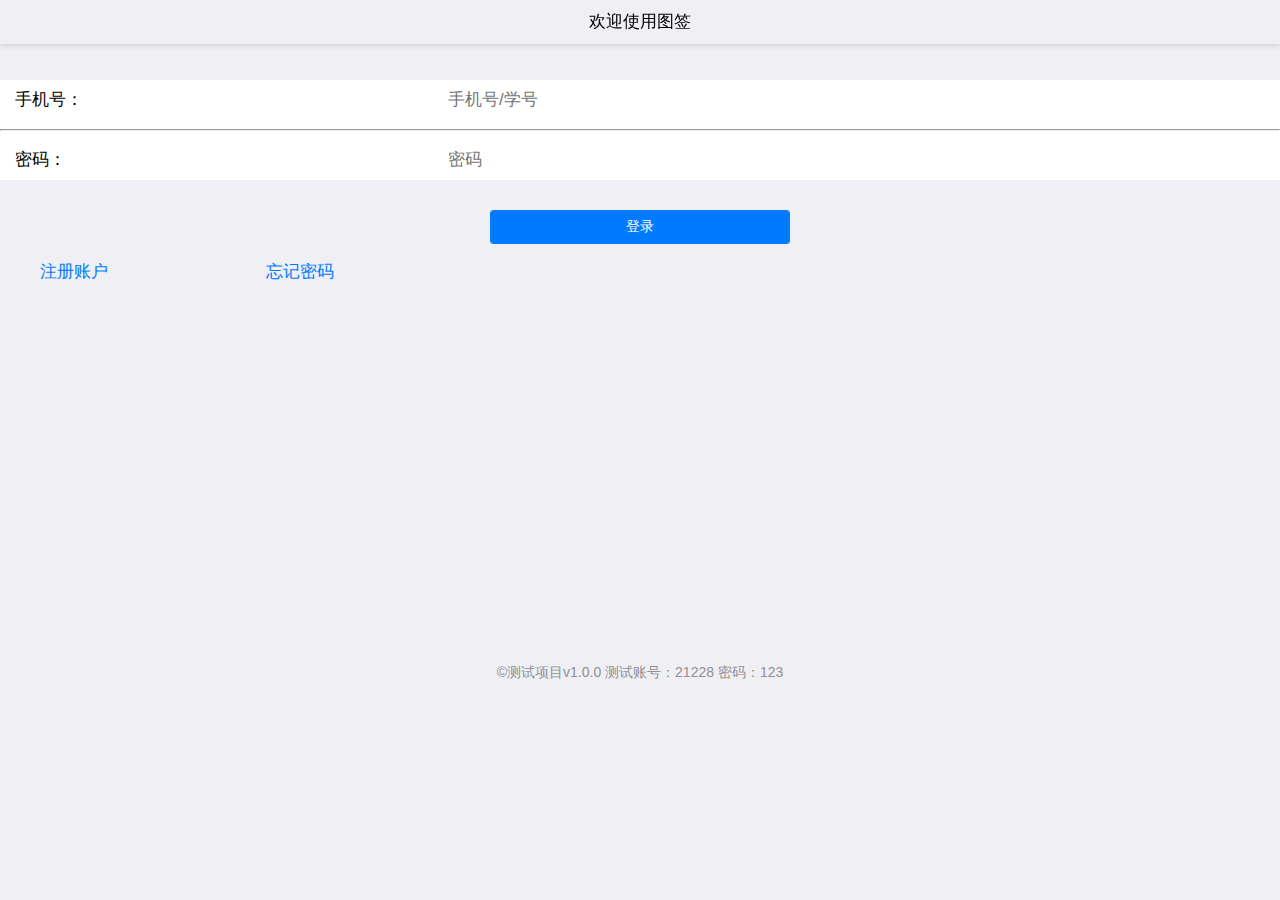
<file: Design of Photo-taking Attendance Software/denglu.html>
<!DOCTYPE html>
<html>
	<head>
		<meta charset="utf-8">
		<title>Hello MUI</title>
		<meta name="viewport" content="width=device-width, initial-scale=1,maximum-scale=1,user-scalable=no">
		<meta name="apple-mobile-web-app-capable" content="yes">
		<meta name="apple-mobile-web-app-status-bar-style" content="black">
		<script src="html5plus://ready"></script>
		

		<!--标准mui.css-->
		<link rel="stylesheet" href="css/mui.min.css">
		<style>
			.biaoti {
	background: Blue;
}
			.anniu{
				text-align:center;
				position:relative;
				top:30px;
			}
			.zhengti{
				position: relative;
				top:80px;

			}
			.an1{
				width:300px;
			}
			.wen1{
				background:white;
			}
			.nav{
				position: relative;
				top:30px;
			}
			.nav li{
				list-style-type:none;
				width:147px;
				float:left;
			}
			.end{
				matgin:auto;
				position: relative;
				top:380px;
				text-align:center;
				clear: both;
			}
			.copy{

				text-align:center;
			}
			.bai1{
				background: white;
			}
			.you{
				text-align:right;
			}
		</style>
	</head>
	<body>
		<!--///这里写内容-->
		<header class="mui-bar mui-bar-nav mui-bar-transparent" data-top='0' data-offset='150' data-duration='16' data-scrollby=".mui-scroll-wrapper">
	<h1 class="mui-title">欢迎使用图签</h1>
</header>
		<form id="mm" method="post" action='denglu.php'>
		
<div class="zhengti">
	<div class="bai1">
<div class="mui-input-row zi1">
	<label>手机号：</label>
	<input type="number" name="phone" id="user" class="mui-input-clear wen1" placeholder="手机号/学号">
</div>
<hr>
<div class="mui-input-row zi1">
	<label>密码：</label>
	<input type="password" id="password" name="password" class="mui-input-clear wen1" placeholder="密码">
</div>

	</div>
<div class="anniu">
<button type="submit" class="mui-btn mui-btn-primary an1" onclick="fun()">登录</button>
</div>
		</form>
		
			

		
<div class="nav">
<ul>

	    <li><a href="zhuce.html">注册账户</a></li>
	<div class="you">
	 	<li ><a href="zhaohui.html">忘记密码</a></li>
	</div>
</ul>
<div>
</div>
<div class="end">
	<p class=copy>
		&copy;测试项目v1.0.0 测试账号：21228 密码：123</p>
</div>
	</body>
	<script src="js/mui.min.js"></script>
	<script type="text/javascript" charset="utf-8">
		function fun(){
			var n=document.getElementById("user").value;
			var p=document.getElementById("password").value;
			///^\s+$/gi.test
			var m ="";
			if (document.getElementById("user").value==""||document.getElementById("password").value==""){
				alert("用户名或密码不能为空!");
				return false;
			}

			return true;
		}
	</script>
</html>
<!--该页面生成由SX html5全栈编辑器制作。全中文专业级编辑器、可开发微信、支付宝、百度小程序，安卓、IOS APP、响应式网站、PHP、软件界面UI等！-->
</file>
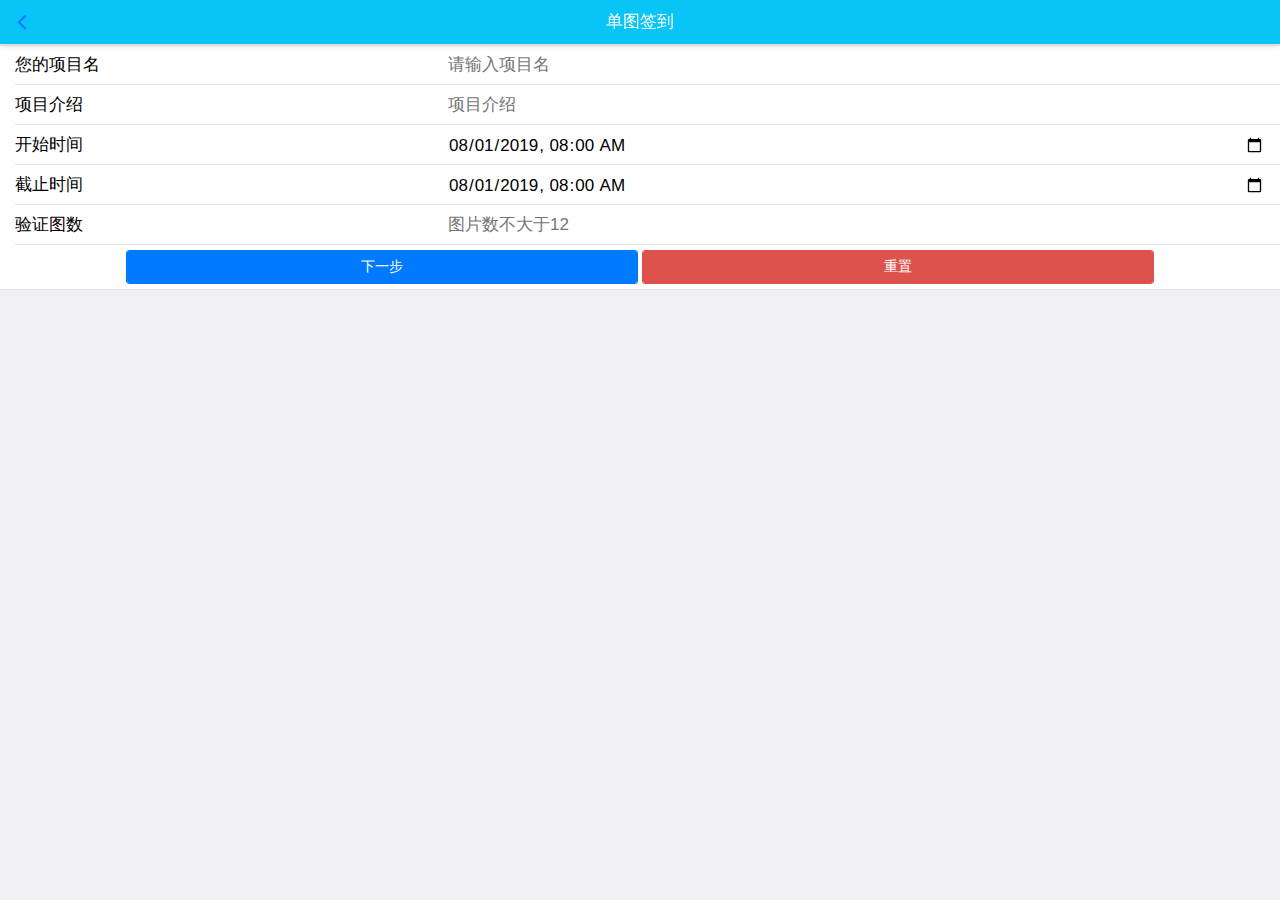
<file: Design of Photo-taking Attendance Software/duotushibie.html>
<html>
<head>
	<meta http-equiv="Content-Type" content="text/html; charset=utf-8" />
	<meta name="viewport" content="initial-scale=1.0, user-scalable=no" />
	<script src="js/mui.min.js"></script>
	<script src="js/mui.js"></script>
	<link href="css/mui.min.css" rel="stylesheet"/>
	 <script src="js/jquery-3.4.1.min.js"></script>
	<title>多图识别</title>
	<style>
		.lan1{
				background:#09C5F7;
			}
			.biao1{
				color:white;
			}
			.zhengti{
				position: relative;
				top:45px;
			}
	</style>
	<script>
//		(function tishi(){
//			alert("请输入需要的验证图数后点击确定再进行目标图片拍照！")
//		}());
	</script>
	<script>
		
		function chongzhi(){
			location.replace(location.href);
		}
	</script>
</head>
<body>
	<header class="mui-bar mui-bar-nav mui-bar-transparent lan1" data-top='0' data-offset='150' data-duration='16' data-scrollby=".mui-scroll-wrapper">
		<h1 class="mui-title biao1">单图签到</h1>
			<a href="yingyong.php?type=2"><span class="mui-icon mui-icon-left-nav"></span></a>
	</header>
	<div class="zhengti">
	<div >
		<form class="mui-input-group" >
		    <div class="mui-input-row">
		        <label>您的项目名</label>
		    	<input type="text" class="mui-input-clear" placeholder="请输入项目名" id="xmname">
		    </div>
		    <div class="mui-input-row">
		        <label>项目介绍</label>
		        <input type="text" class="mui-input-clear" placeholder="项目介绍" id="xmintroduce">
		    </div>
		    <div class="mui-input-row">
		        <label>开始时间</label>
		        <input type="datetime-local" value="2019-08-01T08:00:00" id="starttime"/>
		    </div>
		    <div class="mui-input-row">
		        <label>截止时间</label>
		        <input type="datetime-local" value="2019-08-01T08:00:00" id="endtime"/>
		    </div>
		    <div class="mui-input-row">
		    	<label>验证图数</label>
		    	<input type="number" placeholder="图片数不大于12" min="1" max="12" style="width: 8em; float: left;" id="tushu"/>
		    	<!--<button type="button" class="mui-btn mui-btn-primary" style="float: left; width: 6em;" onclick="tushu()">确定</button>-->
		    </div>
		    <!--<div id="tupian">
		    	<div class="mui-input-row" style="height: 30%;">
			    	<label>目标图片
			    	<button type="button" class="mui-btn mui-btn-primary" style="float: left; width: 6em;" onclick="paizhao()">拍照</button>
			    	</label>
			    	
			    	<img src="1.jpg" style="height: 90%;width: height;" id="img"/>
			    </div>
			    
		    </div>-->
		    
		    <div class="mui-button-row">
		        <button type="submit" class="mui-btn mui-btn-primary" style="width: 40%;" onmousedown="zonghe()">下一步</button>
		        <button type="button" class="mui-btn mui-btn-danger" style="width: 40%;" onclick="chongzhi()">重置</button>
		    </div>
		</form>
	</div>
	</div>

	<script>
	function chuan(){
	var x = document.getElementById("xmname").value;
	var y = document.getElementById("xmintroduce").value;
	var a = document.getElementById("starttime").value;
	var b = document.getElementById("endtime").value;
	var c = document.getElementById("tushu").value;
	$.ajax({ url: 'duotushibie.php',
	type: 'post',
	data:{"name":x,"jieshao":y,"kaishi":a,"jieshu":b,"tushu":c,},
	dataType:'text',
	success: function(){
		
	}});
	}

		
		
	//	var x="<div class=\"mui-input-row\" style=\"height: 30%;\">"
	//					+ "<label>目标图片" + "i"
	//			    	+ "<button type=\"button\" class=\"mui-btn mui-btn-primary\" style=\"float: left; width: 6em;\" >拍照</button>"
	//			    	+ "</label>"
	//			    	+ "<img src=\"1.jpg\" style=\"height: 90%;width: height;\"/>"
	//			        + "</div>";
	//	for (k=2;k<i;k++) {
	//		x=x+x;
	//	}
	//	document.getElementById("tupian").innerHTML=x;
		function paizhao(){
			var i=Number(document.getElementById('tushu').value);
			window.open("paiyizu.html?"+i);
		}
		function zonghe(){
			var aaaa;
			aaaa=document.getElementById("tushu").value;
			if(aaaa==""){
				alert("请输入图片数！！！");
			}
			else{
				chuan();
				paizhao();
			}

		}
		
	</script>
	<!--<script>
		(function(){
//			var perimeters = window.location.search;
//			perimeters = decodeURI(perimeters.substr(1).split('&')[0]);
			var perimeters=JSON.parse(window.sessionStorage.getItem("url"));
			//alert(perimeters);
			var num=JSON.parse(window.sessionStorage.getItem("num"));
			//alert(num);
			document.getElementById("img" + num).src=perimeters;
		}());
	</script>-->
</body>
</html>
</file>
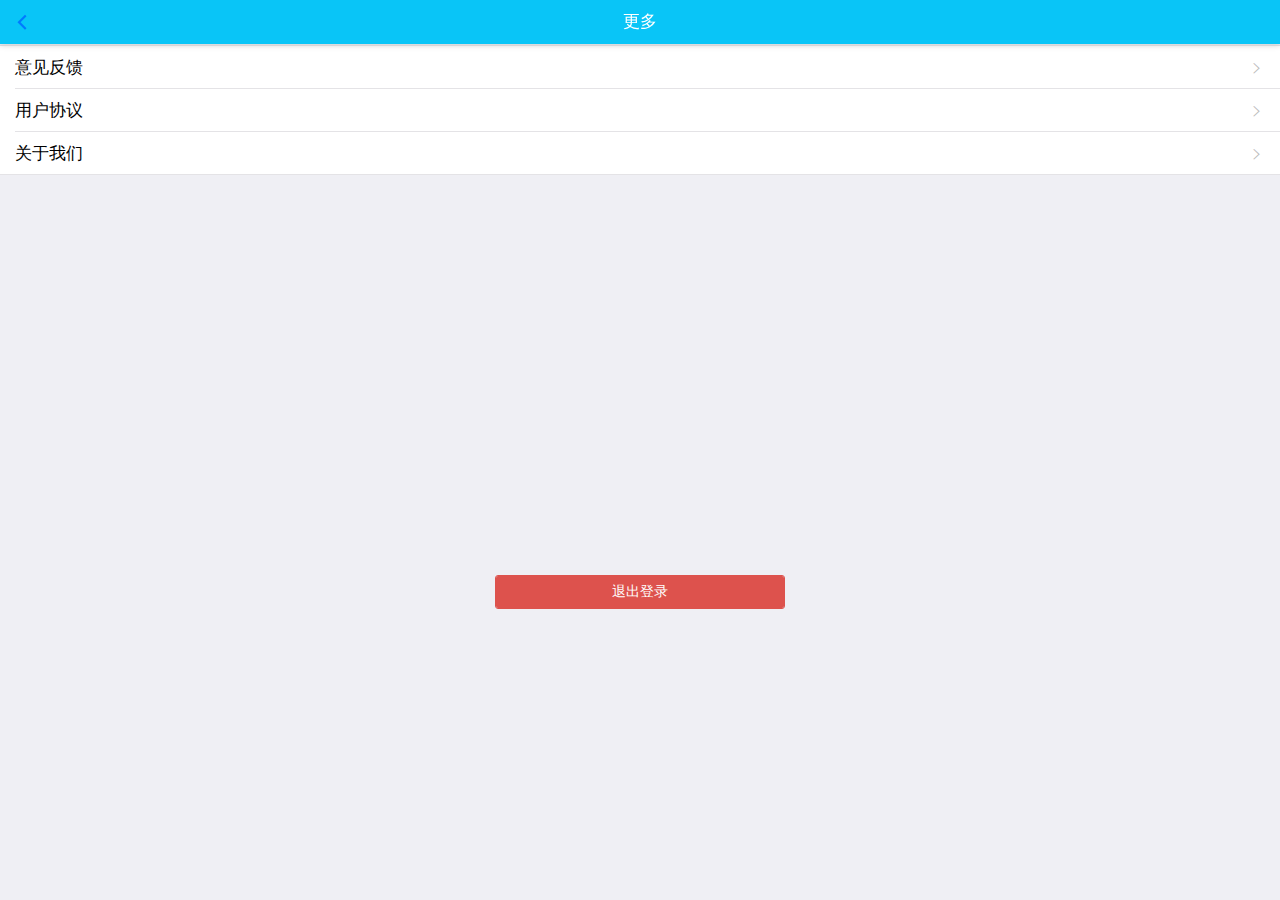
<file: Design of Photo-taking Attendance Software/gengduo.html>
<!DOCTYPE html>
<html>
	<head>
		<meta charset="utf-8">
		<title>Hello MUI</title>
		<meta name="viewport" content="width=device-width, initial-scale=1,maximum-scale=1,user-scalable=no">
		<meta name="apple-mobile-web-app-capable" content="yes">
		<meta name="apple-mobile-web-app-status-bar-style" content="black">
		<!--标准mui.css-->
		<link rel="stylesheet" href="css/mui.min.css">
		<style>
			
			.biao1{
				background:#09C5F7;
			}
			.zi1{
				color:#FFFFFF;
			}
			.zhengti{
				position: relative;
				top:46px;
			}
			.niu1{
				width:290px;
			}
			.end{
				text-align:center;
				position:relative;
				top:400px;
			}
		</style>
	</head>
	<body>
		<!--///这里写内容-->
		<header class="mui-bar mui-bar-nav mui-bar-transparent biao1" data-top='0' data-offset='150' data-duration='16' data-scrollby=".mui-scroll-wrapper">
	<h1 class="mui-title zi1">更多</h1>
			<a href="yingyong.php"><span class="mui-icon mui-icon-left-nav"></span></a>
		</header>
<div class="zhengti">
<ul class="mui-table-view">
	<li class="mui-table-view-cell">
		<a class="mui-navigate-right">
			意见反馈
		</a>
	</li>
	<li class="mui-table-view-cell">
		<a class="mui-navigate-right">
			 用户协议
		</a>
	</li>
	<li class="mui-table-view-cell">
		<a class="mui-navigate-right">
			 关于我们
		</a>
	</li>
	
</ul>
<div class="end">
	<button type="button" class="mui-btn mui-btn-danger niu1" onclick="javascrtpt:window.location.href='denglu.html'">退出登录</button>
</div>
</div>

	</body>
	<script src="js/mui.min.js"></script>
	<script type="text/javascript" charset="utf-8">
		
	</script>
</html>
<!--该页面生成由SX html5全栈编辑器制作。全中文专业级编辑器、可开发微信、支付宝、百度小程序，安卓、IOS APP、响应式网站、PHP、软件界面UI等！-->
</file>
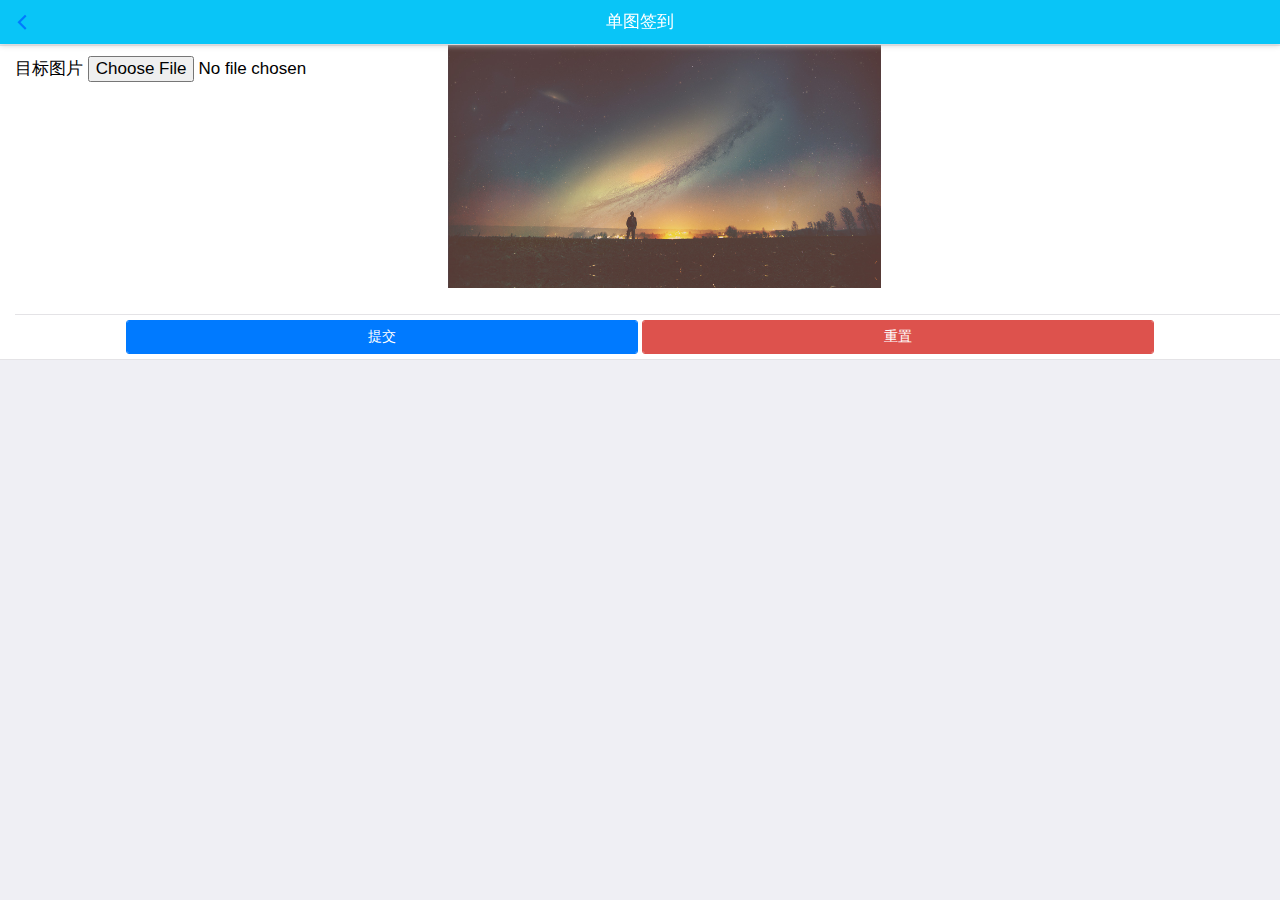
<file: Design of Photo-taking Attendance Software/paiyizu.html>
<html>
<head>
	<meta http-equiv="Content-Type" content="text/html; charset=utf-8" />
	<meta name="viewport" content="initial-scale=1.0, user-scalable=no" />
	<script src="js/mui.min.js"></script>
	<script src="js/mui.js"></script>
	<script src="js/jquery-3.4.1.min.js"></script>
	<link href="css/mui.min.css" rel="stylesheet"/>
	<title>多图识别</title>
	<script>
		(function tishi(){
			alert("请按顺序拍照！照片处理需要时间请耐心！")
		}());
	</script>
	<script>
		function chongzhi(){
			location.replace(location.href);
		}
	</script>
	<style>
		.lan1{
				background:#09C5F7;
			}
			.biao1{
				color:white;
			}
			.zhengti{
				position: relative;
				top:45px;
			}
	</style>
</head>
<body>
	<header class="mui-bar mui-bar-nav mui-bar-transparent lan1" data-top='0' data-offset='150' data-duration='16' data-scrollby=".mui-scroll-wrapper">
		<h1 class="mui-title biao1">单图签到</h1>
			<a href="javascript:window.opener=null;window.close();"><span class="mui-icon mui-icon-left-nav"></span></a>
	</header>
	<div class="zhengti">
	<div>
		<form class="mui-input-group" action="duotushibie.php" method="post">
		    <div id="tupian">
		    	<div class="mui-input-row" style="height: 30%;">
			    	<label>目标图片
			    	<input type="file" id='image1' accept="image/*" capture='camera' onclick="paizhao1()">
			    	</label>
			    	<!--<button type="button" class="mui-btn mui-btn-primary" style="float: left;">蓝色</button>-->
			    	<img name="mu" src="1.jpg" style="height: 90%;width: height;" id="img1"/>
			    </div>
			    
		    </div>
		    
		    <div class="mui-button-row">
		        <button type="submit" class="mui-btn mui-btn-primary" style="width: 40%;" onmousedown="caonima();" >提交</button>
		        <button type="button" class="mui-btn mui-btn-danger" style="width: 40%;">重置</button>
		    </div>
		</form>
	</div>
	</div>

	<script>
		(function tushu(){
			var i = window.location.search;
			i = Number(decodeURI(i.substr(1).split('&')[0]))+1;
//			alert(i);
			if(i==2){
				var x="";
				for (k=1;k<i;k++) {
					x=x+"<div class=\"mui-input-row\" style=\"height: 30%;\">"
						+ "<label>提交图片" + k
						+ "<button id=\"xupload" + k + "\" type=\"button\" class=\"mui-btn-primary mui-btn-outlined\" style=\"width: 6em;\" onclick=\"paizhao" + k + "()\">拍照</button>"
						+ "<button id=\"upload" + k + "\" type=\"button\" style=\"display:none;\">拍照</button>"
						+ "<input style=\"display: none;\" type=\"file\" id=\'image" + k + "\' accept=\"image/*\" capture=\'camera\'>"
				    	+ "</label>"
				    	+ "<img src=\"1.jpg\" style=\"height: 90%;width: height;\" id=\"img" +k+ "\"/>"
				    	+ "<input type=hidden name=\"mu" + k + "\" id=\"mu" + k + "\">"
				        + "</div>";;
				        
				}
				document.getElementById("tupian").innerHTML=x;
			}
			if(i==3){
				var x="";
				for (k=1;k<i;k++) {
					x=x+"<div class=\"mui-input-row\" style=\"height: 30%;\">"
						+ "<label>提交图片" + k
						+ "<button id=\"xupload" + k + "\" type=\"button\" class=\"mui-btn-primary mui-btn-outlined\" style=\"width: 6em;\" onclick=\"paizhao" + k + "()\">拍照</button>"
						+ "<button id=\"upload" + k + "\" type=\"button\" style=\"display:none;\">拍照</button>"
						+ "<input style=\"display: none;\" type=\"file\" id=\'image" + k + "\' accept=\"image/*\" capture=\'camera\'>"
				    	+ "</label>"
				    	+ "<img src=\"1.jpg\" style=\"height: 90%;width: height;\" id=\"img" +k+ "\"/>"
				    	+ "<input type=hidden name=\"mu" + k + "\" id=\"mu" + k + "\">"
				        + "</div>";;
				        
				}
				document.getElementById("tupian").innerHTML=x;
			}
			if(i==4){
				var x="";
				for (k=1;k<i;k++) {
					x=x+"<div class=\"mui-input-row\" style=\"height: 30%;\">"
						+ "<label>提交图片" + k
						+ "<button id=\"xupload" + k + "\" type=\"button\" class=\"mui-btn-primary mui-btn-outlined\" style=\"width: 6em;\" onclick=\"paizhao" + k + "()\">拍照</button>"
						+ "<button id=\"upload" + k + "\" type=\"button\" style=\"display:none;\">拍照</button>"
						+ "<input style=\"display: none;\" type=\"file\" id=\'image" + k + "\' accept=\"image/*\" capture=\'camera\'>"
				    	+ "</label>"
				    	+ "<img src=\"1.jpg\" style=\"height: 90%;width: height;\" id=\"img" +k+ "\"/>"
				    	+ "<input type=hidden name=\"mu" + k + "\" id=\"mu" + k + "\">"
				        + "</div>";;
				       
				}
				document.getElementById("tupian").innerHTML=x;
			}
			if(i==5){
				var x="";
				for (k=1;k<i;k++) {

					x=x+"<div class=\"mui-input-row\" style=\"height: 30%;\">"
						+ "<label>提交图片" + k
						+ "<button id=\"xupload" + k + "\" type=\"button\" class=\"mui-btn-primary mui-btn-outlined\" style=\"width: 6em;\" onclick=\"paizhao" + k + "()\">拍照</button>"
						+ "<button id=\"upload" + k + "\" type=\"button\" style=\"display:none;\">拍照</button>"
						+ "<input style=\"display: none;\" type=\"file\" id=\'image" + k + "\' accept=\"image/*\" capture=\'camera\'>"
				    	+ "</label>"
				    	+ "<img src=\"1.jpg\" style=\"height: 90%;width: height;\" id=\"img" +k+ "\"/>"
				    	+ "<input type=hidden name=\"mu" + k + "\" id=\"mu" + k + "\">"
				        + "</div>";;
				       
				}
				document.getElementById("tupian").innerHTML=x;
			}
			if(i==6){
				var x="";
				for (k=1;k<i;k++) {
					x=x+"<div class=\"mui-input-row\" style=\"height: 30%;\">"
						+ "<label>提交图片" + k
						+ "<button id=\"xupload" + k + "\" type=\"button\" class=\"mui-btn-primary mui-btn-outlined\" style=\"width: 6em;\" onclick=\"paizhao" + k + "()\">拍照</button>"
						+ "<button id=\"upload" + k + "\" type=\"button\" style=\"display:none;\">拍照</button>"
						+ "<input style=\"display: none;\" type=\"file\" id=\'image" + k + "\' accept=\"image/*\" capture=\'camera\'>"
				    	+ "</label>"
				    	+ "<img src=\"1.jpg\" style=\"height: 90%;width: height;\" id=\"img" +k+ "\"/>"
				    	+ "<input type=hidden name=\"mu" + k + "\" id=\"mu" + k + "\">"
				        + "</div>";;
				        
				}
				document.getElementById("tupian").innerHTML=x;
			}
			if(i==7){
				var x="";
				for (k=1;k<i;k++) {
					x=x+"<div class=\"mui-input-row\" style=\"height: 30%;\">"
						+ "<label>提交图片" + k
						+ "<button id=\"xupload" + k + "\" type=\"button\" class=\"mui-btn-primary mui-btn-outlined\" style=\"width: 6em;\" onclick=\"paizhao" + k + "()\">拍照</button>"
						+ "<button id=\"upload" + k + "\" type=\"button\" style=\"display:none;\">拍照</button>"
						+ "<input style=\"display: none;\" type=\"file\" id=\'image" + k + "\' accept=\"image/*\" capture=\'camera\'>"
				    	+ "</label>"
				    	+ "<img src=\"1.jpg\" style=\"height: 90%;width: height;\" id=\"img" +k+ "\"/>"
				        + "</div>";;
				}
				document.getElementById("tupian").innerHTML=x;
			}
			if(i==8){
				var x="";
				for (k=1;k<i;k++) {
					x=x+"<div class=\"mui-input-row\" style=\"height: 30%;\">"
						+ "<label>提交图片" + k
						+ "<button id=\"xupload" + k + "\" type=\"button\" class=\"mui-btn-primary mui-btn-outlined\" style=\"width: 6em;\" onclick=\"paizhao" + k + "()\">拍照</button>"
						+ "<button id=\"upload" + k + "\" type=\"button\" style=\"display:none;\">拍照</button>"
						+ "<input style=\"display: none;\" type=\"file\" id=\'image" + k + "\' accept=\"image/*\" capture=\'camera\'>"
				    	+ "</label>"
				    	+ "<img src=\"1.jpg\" style=\"height: 90%;width: height;\" id=\"img" +k+ "\"/>"
				        + "</div>";;
				}
				document.getElementById("tupian").innerHTML=x;
			}
			if(i==9){
				var x="";
				for (k=1;k<i;k++) {
					x=x+"<div class=\"mui-input-row\" style=\"height: 30%;\">"
						+ "<label>提交图片" + k
						+ "<button id=\"xupload" + k + "\" type=\"button\" class=\"mui-btn-primary mui-btn-outlined\" style=\"width: 6em;\" onclick=\"paizhao" + k + "()\">拍照</button>"
						+ "<button id=\"upload" + k + "\" type=\"button\" style=\"display:none;\">拍照</button>"
						+ "<input style=\"display: none;\" type=\"file\" id=\'image" + k + "\' accept=\"image/*\" capture=\'camera\'>"
				    	+ "</label>"
				    	+ "<img src=\"1.jpg\" style=\"height: 90%;width: height;\" id=\"img" +k+ "\"/>"
				        + "</div>";;
				}
				document.getElementById("tupian").innerHTML=x;
			}
			if(i==10){
				var x="";
				for (k=1;k<i;k++) {
					x=x+"<div class=\"mui-input-row\" style=\"height: 30%;\">"
						+ "<label>提交图片" + k
						+ "<button id=\"xupload" + k + "\" type=\"button\" class=\"mui-btn-primary mui-btn-outlined\" style=\"width: 6em;\" onclick=\"paizhao" + k + "()\">拍照</button>"
						+ "<button id=\"upload" + k + "\" type=\"button\" style=\"display:none;\">拍照</button>"
						+ "<input style=\"display: none;\" type=\"file\" id=\'image" + k + "\' accept=\"image/*\" capture=\'camera\'>"
				    	+ "</label>"
				    	+ "<img src=\"1.jpg\" style=\"height: 90%;width: height;\" id=\"img" +k+ "\"/>"
				        + "</div>";;
				}
				document.getElementById("tupian").innerHTML=x;
			}
			if(i==11){
				var x="";
				for (k=1;k<i;k++) {
					x=x+"<div class=\"mui-input-row\" style=\"height: 30%;\">"
						+ "<label>提交图片" + k
						+ "<button id=\"xupload" + k + "\" type=\"button\" class=\"mui-btn-primary mui-btn-outlined\" style=\"width: 6em;\" onclick=\"paizhao" + k + "()\">拍照</button>"
						+ "<button id=\"upload" + k + "\" type=\"button\" style=\"display:none;\">拍照</button>"
						+ "<input style=\"display: none;\" type=\"file\" id=\'image" + k + "\' accept=\"image/*\" capture=\'camera\'>"
				    	+ "</label>"
				    	+ "<img src=\"1.jpg\" style=\"height: 90%;width: height;\" id=\"img" +k+ "\"/>"
				        + "</div>";;
				}
				document.getElementById("tupian").innerHTML=x;
			}
			if(i==12){
				var x="";
				for (k=1;k<i;k++) {
					x=x+"<div class=\"mui-input-row\" style=\"height: 30%;\">"
						+ "<label>提交图片" + k
						+ "<button id=\"xupload" + k + "\" type=\"button\" class=\"mui-btn-primary mui-btn-outlined\" style=\"width: 6em;\" onclick=\"paizhao" + k + "()\">拍照</button>"
						+ "<button id=\"upload" + k + "\" type=\"button\" style=\"display:none;\">拍照</button>"
						+ "<input style=\"display: none;\" type=\"file\" id=\'image" + k + "\' accept=\"image/*\" capture=\'camera\'>"
				    	+ "</label>"
				    	+ "<img src=\"1.jpg\" style=\"height: 90%;width: height;\" id=\"img" +k+ "\"/>"
				        + "</div>";;
				}
				document.getElementById("tupian").innerHTML=x;
			}
			if(i==13){
				var x="";
				for (k=1;k<i;k++) {
					x=x+"<div class=\"mui-input-row\" style=\"height: 30%;\">"
						+ "<label>提交图片" + k
						+ "<button id=\"xupload" + k + "\" type=\"button\" class=\"mui-btn-primary mui-btn-outlined\" style=\"width: 6em;\" onclick=\"paizhao" + k + "()\">拍照</button>"
						+ "<button id=\"upload" + k + "\" type=\"button\" style=\"display:none;\">拍照</button>"
						+ "<input style=\"display: none;\" type=\"file\" id=\'image" + k + "\' accept=\"image/*\" capture=\'camera\'>"
				    	+ "</label>"
				    	+ "<img src=\"1.jpg\" style=\"height: 90%;width: height;\" id=\"img" +k+ "\"/>"
				        + "</div>";;
				}
				document.getElementById("tupian").innerHTML=x;
			}

		}());
		
	//	var x="<div class=\"mui-input-row\" style=\"height: 30%;\">"
	//					+ "<label>目标图片" + "i"
	//			    	+ "<button type=\"button\" class=\"mui-btn mui-btn-primary\" style=\"float: left; width: 6em;\" >拍照</button>"
	//			    	+ "</label>"
	//			    	+ "<img src=\"1.jpg\" style=\"height: 90%;width: height;\"/>"
	//			        + "</div>";
	//	for (k=2;k<i;k++) {
	//		x=x+x;
	//	}
	//	document.getElementById("tupian").innerHTML=x;
	
//	var file = document.querySelector('input');
//      if (getIos()) {
//          file.removeAttribute("capture");
//      }
//      function getIos() {
//          var ua=navigator.userAgent.toLowerCase();
//          if (ua.match(/iPhone\sOS/i) == "iphone os") {
//              return true;
//          } else {
//              return false;
//          }
//      }
        
	var urls=[15];

		function paizhao1(){
//			var i=Number(document.getElementById('tushu').value);
			$('#upload1').click();
				var inputBox = document.getElementById("image1");
				var img = document.getElementById("img1");
				inputBox.addEventListener("change",function(){
				  var reader = new FileReader();
				  reader.readAsDataURL(inputBox.files[0]);//发起异步请求
				  reader.onload = function(){
				    //读取完成后，将结果赋值给img的src
				    img.src = this.result
				  }
				})
		}
		function paizhao2(){
//			var i=Number(document.getElementById('tushu').value);
			$('#upload2').click();
				var inputBox = document.getElementById("image2");
				var img = document.getElementById("img2");
				inputBox.addEventListener("change",function(){
				  var reader = new FileReader();
				  reader.readAsDataURL(inputBox.files[0]);//发起异步请求
				  reader.onload = function(){
				    //读取完成后，将结果赋值给img的src
				    img.src = this.result
				  }
				})
		}
		function paizhao3(){
//			var i=Number(document.getElementById('tushu').value);
			$('#upload3').click();
				var inputBox = document.getElementById("image3");
				var img = document.getElementById("img3");
				inputBox.addEventListener("change",function(){
				  var reader = new FileReader();
				  reader.readAsDataURL(inputBox.files[0]);//发起异步请求
				  reader.onload = function(){
				    //读取完成后，将结果赋值给img的src
				    img.src = this.result
				  }
				})
		}
		function paizhao4(){
//			var i=Number(document.getElementById('tushu').value);
			$('#upload4').click();
			var inputBox = document.getElementById("image4");
			var img = document.getElementById("img4");
			inputBox.addEventListener("change",function(){
			  var reader = new FileReader();
			  reader.readAsDataURL(inputBox.files[0]);//发起异步请求
			  reader.onload = function(){
			    //读取完成后，将结果赋值给img的src
			    img.src = this.result
			  }
			})
		}
		function paizhao5(){
//			var i=Number(document.getElementById('tushu').value);
			$('#upload5').click();
			var inputBox = document.getElementById("image5");
			var img = document.getElementById("img5");
			inputBox.addEventListener("change",function(){
			  var reader = new FileReader();
			  reader.readAsDataURL(inputBox.files[0]);//发起异步请求
			  reader.onload = function(){
			    //读取完成后，将结果赋值给img的src
			    img.src = this.result
			  }
			})
		}
		function paizhao6(){
//			var i=Number(document.getElementById('tushu').value);
			$('#upload6').click();
			var inputBox = document.getElementById("image6");
			var img = document.getElementById("img6");
			inputBox.addEventListener("change",function(){
			  var reader = new FileReader();
			  reader.readAsDataURL(inputBox.files[0]);//发起异步请求
			  reader.onload = function(){
			    //读取完成后，将结果赋值给img的src
			    img.src = this.result
			  }
			})
		}
		function paizhao7(){
//			var i=Number(document.getElementById('tushu').value);
			$('#upload7').click();
			var inputBox = document.getElementById("image7");
			var img = document.getElementById("img7");
			inputBox.addEventListener("change",function(){
			  var reader = new FileReader();
			  reader.readAsDataURL(inputBox.files[0]);//发起异步请求
			  reader.onload = function(){
			    //读取完成后，将结果赋值给img的src
			    img.src = this.result
			  }
			})
		}
		function paizhao8(){
//			var i=Number(document.getElementById('tushu').value);
			$('#upload8').click();
			var inputBox = document.getElementById("image8");
			var img = document.getElementById("img8");
			inputBox.addEventListener("change",function(){
			  var reader = new FileReader();
			  reader.readAsDataURL(inputBox.files[0]);//发起异步请求
			  reader.onload = function(){
			    //读取完成后，将结果赋值给img的src
			    img.src = this.result
			  }
			})
		}
		function paizhao9(){
//			var i=Number(document.getElementById('tushu').value);
			$('#upload9').click();
			var inputBox = document.getElementById("image9");
			var img = document.getElementById("img9");
			inputBox.addEventListener("change",function(){
			  var reader = new FileReader();
			  reader.readAsDataURL(inputBox.files[0]);//发起异步请求
			  reader.onload = function(){
			    //读取完成后，将结果赋值给img的src
			    img.src = this.result
			  }
			})
		}
		function paizhao10(){
//			var i=Number(document.getElementById('tushu').value);
			$('#upload10').click();
			var inputBox = document.getElementById("image10");
			var img = document.getElementById("img10");
			inputBox.addEventListener("change",function(){
			  var reader = new FileReader();
			  reader.readAsDataURL(inputBox.files[0]);//发起异步请求
			  reader.onload = function(){
			    //读取完成后，将结果赋值给img的src
			    img.src = this.result
			  }
			})
		}
		function paizhao11(){
//			var i=Number(document.getElementById('tushu').value);
			$('#upload11').click();
			var inputBox = document.getElementById("image11");
			var img = document.getElementById("img11");
			inputBox.addEventListener("change",function(){
			  var reader = new FileReader();
			  reader.readAsDataURL(inputBox.files[0]);//发起异步请求
			  reader.onload = function(){
			    //读取完成后，将结果赋值给img的src
			    img.src = this.result
			  }
			})
		}
		function paizhao12(){
//			var i=Number(document.getElementById('tushu').value);
			$('#upload12').click();
			var inputBox = document.getElementById("image12");
			var img = document.getElementById("img12");
			inputBox.addEventListener("change",function(){
			  var reader = new FileReader();
			  reader.readAsDataURL(inputBox.files[0]);//发起异步请求
			  reader.onload = function(){
			    //读取完成后，将结果赋值给img的src
			    img.src = this.result
			  }
			})
		}
		
		$(document).ready(function(){
		   $('#upload1').click(function(){ 
		       $('#image1').click()
		   });
		   $('#upload2').click(function(){ 
		       $('#image2').click()
		   });
		   $('#upload3').click(function(){ 
		       $('#image3').click()
		   });
		   $('#upload4').click(function(){ 
		       $('#image4').click()
		   });
		   $('#upload5').click(function(){ 
		       $('#image5').click()
		   });
		   $('#upload6').click(function(){ 
		       $('#image6').click()
		   });
		   $('#upload7').click(function(){ 
		       $('#image7').click()
		   });
		   $('#upload8').click(function(){ 
		       $('#image8').click()
		   });
		   $('#upload9').click(function(){ 
		       $('#image9').click()
		   });
		   $('#upload10').click(function(){ 
		       $('#image10').click()
		   });
		   $('#upload11').click(function(){ 
		       $('#image11').click()
		   });
		   $('#upload12').click(function(){ 
		       $('#image12').click()
		   });
		});
	</script>
	<script>//接受图片
		(function(){
//			var perimeters = window.location.search;
//			perimeters = decodeURI(perimeters.substr(1).split('&')[0]);
			
			var num=JSON.parse(window.sessionStorage.getItem("num"));
			//alert(num);

			for (k=1;k<=num;k++) {
				//alert(k);
				urls[k]=JSON.parse(window.sessionStorage.getItem("url" + k));
				//alert(urls[k]);
				document.getElementById("img" + k).src=urls[k];
			}

		}());
	</script>
</body>
<script>
	function caonima(){
				var i = window.location.search;
				i = Number(decodeURI(i.substr(1).split('&')[0]))+1;
				for(k=1;k<i;k++){
				var t = document.getElementById("img"+k).src;		
				document.getElementById("mu"+k).value = String(t);
				
			}
		}
</script>
</html>
</file>
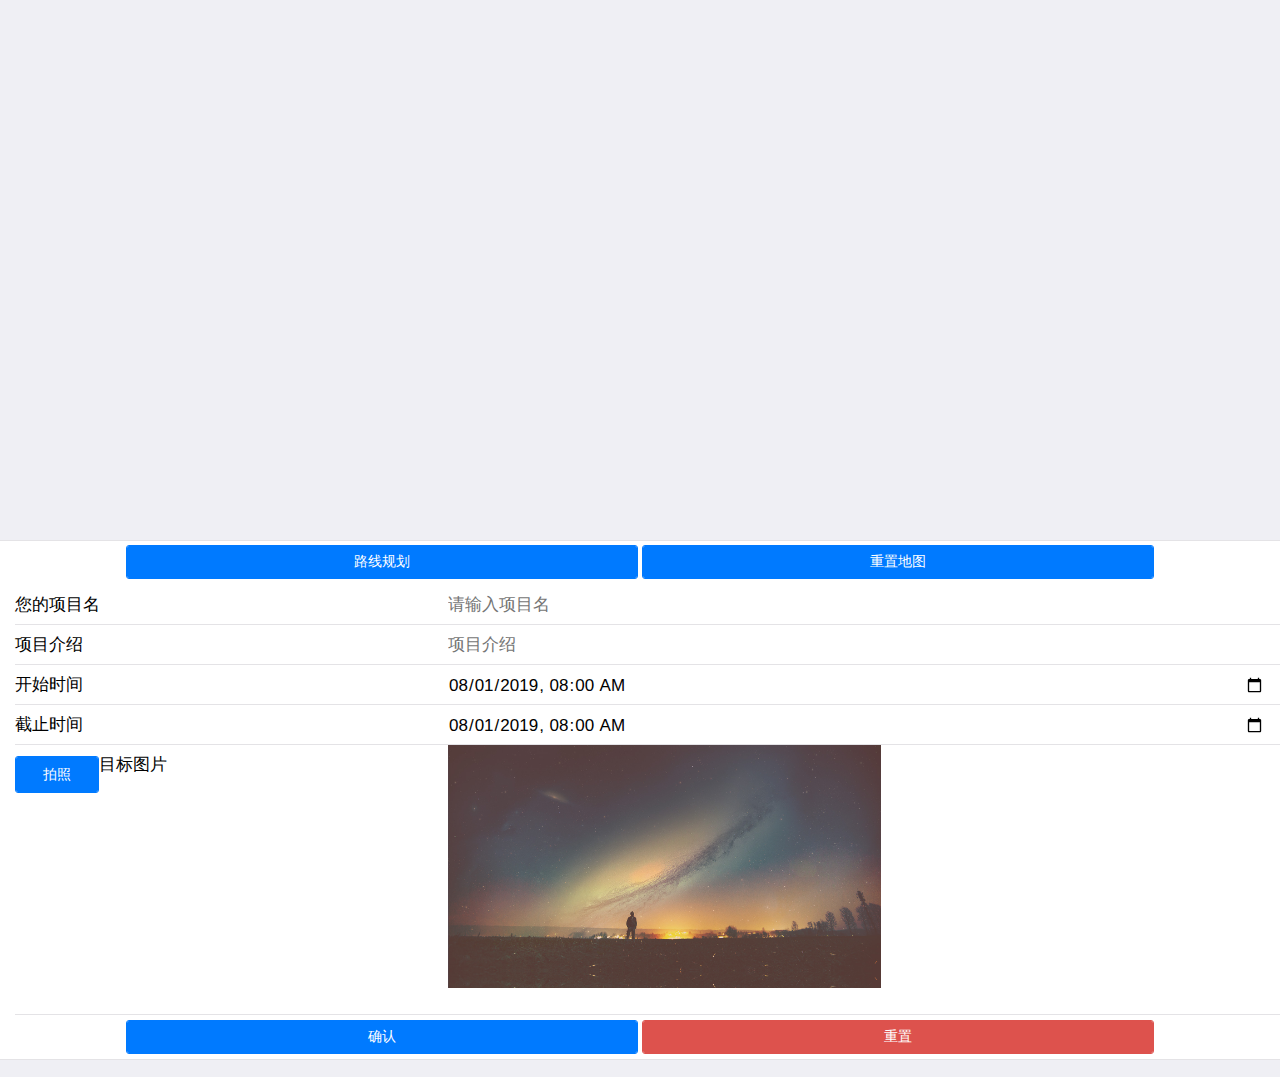
<file: Design of Photo-taking Attendance Software/paobu.html>
<html>
<head>
	<meta http-equiv="Content-Type" content="text/html; charset=utf-8" />
	<meta name="viewport" content="initial-scale=1.0, user-scalable=no" />
	<script src="js/mui.min.js"></script>
	<script src="js/mui.js"></script>
	<link href="css/mui.min.css" rel="stylesheet"/>
	<style type="text/css">
		#allmap {width: 100%;height: 100%;overflow: hidden;margin:0;font-family:"微软雅黑";}
	</style>
	<script type="text/javascript" src="http://api.map.baidu.com/api?v=2.0&ak=fnePbyYOZSPzcfXzITDtXIxsaFPGtyIq"></script>
	<title>单击获取点击的经纬度</title>
	<script>
		(function tishi(){
			alert("若初始位置不准确请打开GPS并点击地图左下角定位按钮重试！\n请按起点->途径点->终点顺序选择点！")
		}());
	</script>
</head>
<body>
	<div style="height: 60%;"> 
		<div id="allmap"></div>
	</div>
	<div>
		<form class="mui-input-group">
			<div class="mui-button-row">
				<button type="button" class="mui-btn mui-btn-primary" style="width: 40%;" onclick="xianlu()">路线规划</button>
				<button type="button" class="mui-btn mui-btn-primary" style="width: 40%;" onclick="chongzhi()">重置地图</button>
			</div>
			<!--<div class="mui-input-row">
				<label style="float: left;width: 8em;margin: 0;">您的位置</label>
						
				<p style="float: left;margin-top: 8px;" id="pj"></p>
				<p style="float: left;margin-top: 8px;">-</p>
				<p style="float: left;margin-top: 8px;" id="pw"></p>
			</div>-->
		    <div class="mui-input-row">
		        <label>您的项目名</label>
		    	<input type="text" class="mui-input-clear" placeholder="请输入项目名" id="xmname">
		    </div>
		    <div class="mui-input-row">
		        <label>项目介绍</label>
		        <input type="text" class="mui-input-clear" placeholder="项目介绍" id="xmintroduce">
		    </div>
		    <div class="mui-input-row">
		        <label>开始时间</label>
		        <input type="datetime-local" value="2019-08-01T08:00:00" id="starttime"/>
		    </div>
		    <div class="mui-input-row">
		        <label>截止时间</label>
		        <input type="datetime-local" value="2019-08-01T08:00:00" id="endtime"/>
		    </div>
		    <div id="tupian">
		    	<div class="mui-input-row" style="height: 30%;">
			    	<label>目标图片
			    	<button type="button" class="mui-btn mui-btn-primary" style="float: left; width: 6em;" >拍照</button>
			    	</label>
			    	<!--<button type="button" class="mui-btn mui-btn-primary" style="float: left;">蓝色</button>-->
			    	<img src="1.jpg" style="height: 90%;width: height;"/>
			    </div>
			    
		    </div>
		    
		    <div class="mui-button-row">
		        <button type="button" class="mui-btn mui-btn-primary" style="width: 40%;">确认</button>
		        <button type="button" class="mui-btn mui-btn-danger" style="width: 40%;">重置</button>
		    </div>
		</form>
	</div>


<script type="text/javascript">
	
	var marker=[];
	var mkpoint=[];
	for (i=1;i<=15;i++) {
		mkpoint[i]= new BMap.Point();
	}
	var i=1;
	// 百度地图API功能
	var map = new BMap.Map("allmap");
	var point = new BMap.Point(116.968749,36.615657);//初始位置
	map.centerAndZoom(point,17);
	var navigationControl = new BMap.NavigationControl({
	    // 靠左上角位置
	    anchor: BMAP_ANCHOR_TOP_LEFT,
	    // LARGE类型
	    type: BMAP_NAVIGATION_CONTROL_ZOOM,
	    // 启用显示定位
	    enableGeolocation: true
	});
	map.addControl(navigationControl);
	
	var geolocationControl = new BMap.GeolocationControl();
	geolocationControl.addEventListener("locationSuccess", function(e){
		map.panTo(e.point);
		
	});
	geolocationControl.addEventListener("locationError",function(e){
	   	// 定位失败事件
	    alert(e.message);
	});
	map.addControl(geolocationControl);
	
	var geolocation = new BMap.Geolocation();
	geolocation.getCurrentPosition(function(r){
		if(this.getStatus() == BMAP_STATUS_SUCCESS){
			map.panTo(r.point);
			//alert('您的位置：'+r.point.lng+','+r.point.lat);
		}
		else {
			alert('failed'+this.getStatus());
		}        
	},{enableHighAccuracy: true})
	//关于状态码
	//BMAP_STATUS_SUCCESS	检索成功。对应数值“0”。
	//BMAP_STATUS_CITY_LIST	城市列表。对应数值“1”。
	//BMAP_STATUS_UNKNOWN_LOCATION	位置结果未知。对应数值“2”。
	//BMAP_STATUS_UNKNOWN_ROUTE	导航结果未知。对应数值“3”。
	//BMAP_STATUS_INVALID_KEY	非法密钥。对应数值“4”。
	//BMAP_STATUS_INVALID_REQUEST	非法请求。对应数值“5”。
	//BMAP_STATUS_PERMISSION_DENIED	没有权限。对应数值“6”。(自 1.1 新增)
	//BMAP_STATUS_SERVICE_UNAVAILABLE	服务不可用。对应数值“7”。(自 1.1 新增)
	//BMAP_STATUS_TIMEOUT	超时。对应数值“8”。(自 1.1 新增)
	map.enableScrollWheelZoom(true);
	//单击获取点击的经纬度
	map.addEventListener("click",function(e){
		if(i>12){
			alert("中间点数量已经达到最大数量！")
		}
		else{
			alert(e.point.lng + "," + e.point.lat);
//			if(i==1){
//				for (j=2;j<=15;j++) {
//					mkpoint[i].lng=e.point.lng;
//					mkpoint[i].lat=e.point.lat;
//				}
//			}
			mkpoint[i].lng=e.point.lng;
			mkpoint[i].lat=e.point.lat;
			marker[i] = new BMap.Marker(e.point);// 创建标注
			map.addOverlay(marker[i]);             // 将标注添加到地图中
			marker[i].disableDragging();           // 可拖拽
//			marker[i].addEventListener("dragend", function (e) { //拖动事件
//				mkpoint[i].lng=e.point.lng;
//				mkpoint[i].lat=e.point.lat;
//		        alert(mkpoint[i].lng + "," + mkpoint[i].lat); //打印拖动结束坐标
//		    });
//		    alert(mkpoint[i].lng + "," + mkpoint[i].lat); //打印拖动结束坐标
			i++;
		}
	});
	function xianlu(){
		// 百度地图API功能
		var map = new BMap.Map("allmap");
		map.centerAndZoom("济南", 15);
		map.enableScrollWheelZoom(true);
		
		var p1 = new BMap.Point(mkpoint[1].lng,mkpoint[1].lat);
		var p2 = new BMap.Point(mkpoint[2].lng,mkpoint[2].lat);
		var p3 = new BMap.Point(mkpoint[3].lng,mkpoint[3].lat);
		var p4 = new BMap.Point(mkpoint[4].lng,mkpoint[4].lat);
		var p5 = new BMap.Point(mkpoint[5].lng,mkpoint[5].lat);
		var p6 = new BMap.Point(mkpoint[6].lng,mkpoint[6].lat);
		var p7 = new BMap.Point(mkpoint[7].lng,mkpoint[7].lat);
		var p8 = new BMap.Point(mkpoint[8].lng,mkpoint[8].lat);
		var p9 = new BMap.Point(mkpoint[9].lng,mkpoint[9].lat);
		var p10 = new BMap.Point(mkpoint[10].lng,mkpoint[10].lat);
		var p11 = new BMap.Point(mkpoint[11].lng,mkpoint[11].lat);
		var p12 = new BMap.Point(mkpoint[12].lng,mkpoint[12].lat);
		
		if(i==3){
			var driving = new BMap.DrivingRoute(map, {renderOptions:{map: map, panel: "r-result", autoViewport: true}});
			driving.search(p1, p2);//waypoints表示途经点
			var x="";
			for (k=1;k<i;k++) {
				x=x+"<div class=\"mui-input-row\" style=\"height: 30%;\">"
					+ "<label>目标图片" + k
			    	+ "<button type=\"button\" class=\"mui-btn mui-btn-primary\" style=\"float: left; width: 6em;\" >拍照</button>"
			    	+ "</label>"
			    	+ "<img src=\"1.jpg\" style=\"height: 90%;width: height;\"/>"
			        + "</div>";;
			}
			document.getElementById("tupian").innerHTML=x;
		}
		if(i==4){
			var driving = new BMap.DrivingRoute(map, {renderOptions:{map: map, panel: "r-result", autoViewport: true}});
			driving.search(p1, p3,{waypoints:[p2]});//waypoints表示途经点
			var x="";
			for (k=1;k<i;k++) {
				x=x+"<div class=\"mui-input-row\" style=\"height: 30%;\">"
					+ "<label>目标图片" + k
			    	+ "<button type=\"button\" class=\"mui-btn mui-btn-primary\" style=\"float: left; width: 6em;\" >拍照</button>"
			    	+ "</label>"
			    	+ "<img src=\"1.jpg\" style=\"height: 90%;width: height;\"/>"
			        + "</div>";;
			}
			document.getElementById("tupian").innerHTML=x;
		}
		if(i==5){
			var driving = new BMap.DrivingRoute(map, {renderOptions:{map: map, panel: "r-result", autoViewport: true}});
			driving.search(p1, p4,{waypoints:[p2,p3]});//waypoints表示途经点
			var x="";
			for (k=1;k<i;k++) {
				x=x+"<div class=\"mui-input-row\" style=\"height: 30%;\">"
					+ "<label>目标图片" + k
			    	+ "<button type=\"button\" class=\"mui-btn mui-btn-primary\" style=\"float: left; width: 6em;\" >拍照</button>"
			    	+ "</label>"
			    	+ "<img src=\"1.jpg\" style=\"height: 90%;width: height;\"/>"
			        + "</div>";;
			}
			document.getElementById("tupian").innerHTML=x;
		}
		if(i==6){
			var driving = new BMap.DrivingRoute(map, {renderOptions:{map: map, panel: "r-result", autoViewport: true}});
			driving.search(p1, p5,{waypoints:[p2,p3,p4]});//waypoints表示途经点
			var x="";
			for (k=1;k<i;k++) {
				x=x+"<div class=\"mui-input-row\" style=\"height: 30%;\">"
					+ "<label>目标图片" + k
			    	+ "<button type=\"button\" class=\"mui-btn mui-btn-primary\" style=\"float: left; width: 6em;\" >拍照</button>"
			    	+ "</label>"
			    	+ "<img src=\"1.jpg\" style=\"height: 90%;width: height;\"/>"
			        + "</div>";;
			}
			document.getElementById("tupian").innerHTML=x;
		}
		if(i==7){
			var driving = new BMap.DrivingRoute(map, {renderOptions:{map: map, autoViewport: true}});
			driving.search(p1, p6,{waypoints:[p2,p3,p4,p5]});//waypoints表示途经点
			var x="";
			for (k=1;k<i;k++) {
				x=x+"<div class=\"mui-input-row\" style=\"height: 30%;\">"
					+ "<label>目标图片" + k
			    	+ "<button type=\"button\" class=\"mui-btn mui-btn-primary\" style=\"float: left; width: 6em;\" >拍照</button>"
			    	+ "</label>"
			    	+ "<img src=\"1.jpg\" style=\"height: 90%;width: height;\"/>"
			        + "</div>";;
			}
			document.getElementById("tupian").innerHTML=x;
		}
		if(i==8){
			var driving = new BMap.DrivingRoute(map, {renderOptions:{map: map, autoViewport: true}});
			driving.search(p1, p7,{waypoints:[p2,p3,p4,p5,p6]});//waypoints表示途经点
			var x="";
			for (k=1;k<i;k++) {
				x=x+"<div class=\"mui-input-row\" style=\"height: 30%;\">"
					+ "<label>目标图片" + k
			    	+ "<button type=\"button\" class=\"mui-btn mui-btn-primary\" style=\"float: left; width: 6em;\" >拍照</button>"
			    	+ "</label>"
			    	+ "<img src=\"1.jpg\" style=\"height: 90%;width: height;\"/>"
			        + "</div>";;
			}
			document.getElementById("tupian").innerHTML=x;
		}
		if(i==9){
			var driving = new BMap.DrivingRoute(map, {renderOptions:{map: map, autoViewport: true}});
			driving.search(p1, p8,{waypoints:[p2,p3,p4,p5,p6,p7]});//waypoints表示途经点
			var x="";
			for (k=1;k<i;k++) {
				x=x+"<div class=\"mui-input-row\" style=\"height: 30%;\">"
					+ "<label>目标图片" + k
			    	+ "<button type=\"button\" class=\"mui-btn mui-btn-primary\" style=\"float: left; width: 6em;\" >拍照</button>"
			    	+ "</label>"
			    	+ "<img src=\"1.jpg\" style=\"height: 90%;width: height;\"/>"
			        + "</div>";;
			}
			document.getElementById("tupian").innerHTML=x;
		}
		if(i==10){
			var driving = new BMap.DrivingRoute(map, {renderOptions:{map: map, autoViewport: true}});
			driving.search(p1, p9,{waypoints:[p2,p3,p4,p5,p6,p7,p8]});//waypoints表示途经点
			var x="";
			for (k=1;k<i;k++) {
				x=x+"<div class=\"mui-input-row\" style=\"height: 30%;\">"
					+ "<label>目标图片" + k
			    	+ "<button type=\"button\" class=\"mui-btn mui-btn-primary\" style=\"float: left; width: 6em;\" >拍照</button>"
			    	+ "</label>"
			    	+ "<img src=\"1.jpg\" style=\"height: 90%;width: height;\"/>"
			        + "</div>";;
			}
			document.getElementById("tupian").innerHTML=x;
		}
		if(i==11){
			var driving = new BMap.DrivingRoute(map, {renderOptions:{map: map, autoViewport: true}});
			driving.search(p1, p10,{waypoints:[p2,p3,p4,p5,p6,p7,p8,p9]});//waypoints表示途经点
			var x="";
			for (k=1;k<i;k++) {
				x=x+"<div class=\"mui-input-row\" style=\"height: 30%;\">"
					+ "<label>目标图片" + k
			    	+ "<button type=\"button\" class=\"mui-btn mui-btn-primary\" style=\"float: left; width: 6em;\" >拍照</button>"
			    	+ "</label>"
			    	+ "<img src=\"1.jpg\" style=\"height: 90%;width: height;\"/>"
			        + "</div>";;
			}
			document.getElementById("tupian").innerHTML=x;
		}
		if(i==12){
			var driving = new BMap.DrivingRoute(map, {renderOptions:{map: map, autoViewport: true}});
			driving.search(p1, p11,{waypoints:[p2,p3,p4,p5,p6,p7,p8,p9,p10]});//waypoints表示途经点
			var x="";
			for (k=1;k<i;k++) {
				x=x+"<div class=\"mui-input-row\" style=\"height: 30%;\">"
					+ "<label>目标图片" + k
			    	+ "<button type=\"button\" class=\"mui-btn mui-btn-primary\" style=\"float: left; width: 6em;\" >拍照</button>"
			    	+ "</label>"
			    	+ "<img src=\"1.jpg\" style=\"height: 90%;width: height;\"/>"
			        + "</div>";;
			}
			document.getElementById("tupian").innerHTML=x;
		}
		if(i==13){
			var driving = new BMap.DrivingRoute(map, {renderOptions:{map: map, autoViewport: true}});
			driving.search(p1, p12,{waypoints:[p2,p3,p4,p5,p6,p7,p8,p9,p10,p11]});//waypoints表示途经点
			var x="";
			for (k=1;k<i;k++) {
				x=x+"<div class=\"mui-input-row\" style=\"height: 30%;\">"
					+ "<label>目标图片" + k
			    	+ "<button type=\"button\" class=\"mui-btn mui-btn-primary\" style=\"float: left; width: 6em;\" >拍照</button>"
			    	+ "</label>"
			    	+ "<img src=\"1.jpg\" style=\"height: 90%;width: height;\"/>"
			        + "</div>";;
			}
			document.getElementById("tupian").innerHTML=x;
		}
	}
	
	function chongzhi(){
		location.replace(location.href);
	}
	
	
//	var x="<div class=\"mui-input-row\" style=\"height: 30%;\">"
//					+ "<label>目标图片" + "i"
//			    	+ "<button type=\"button\" class=\"mui-btn mui-btn-primary\" style=\"float: left; width: 6em;\" >拍照</button>"
//			    	+ "</label>"
//			    	+ "<img src=\"1.jpg\" style=\"height: 90%;width: height;\"/>"
//			        + "</div>";
//	for (k=2;k<i;k++) {
//		x=x+x;
//	}
//	document.getElementById("tupian").innerHTML=x;
	
	
</script>
</body>
</html>
</file>
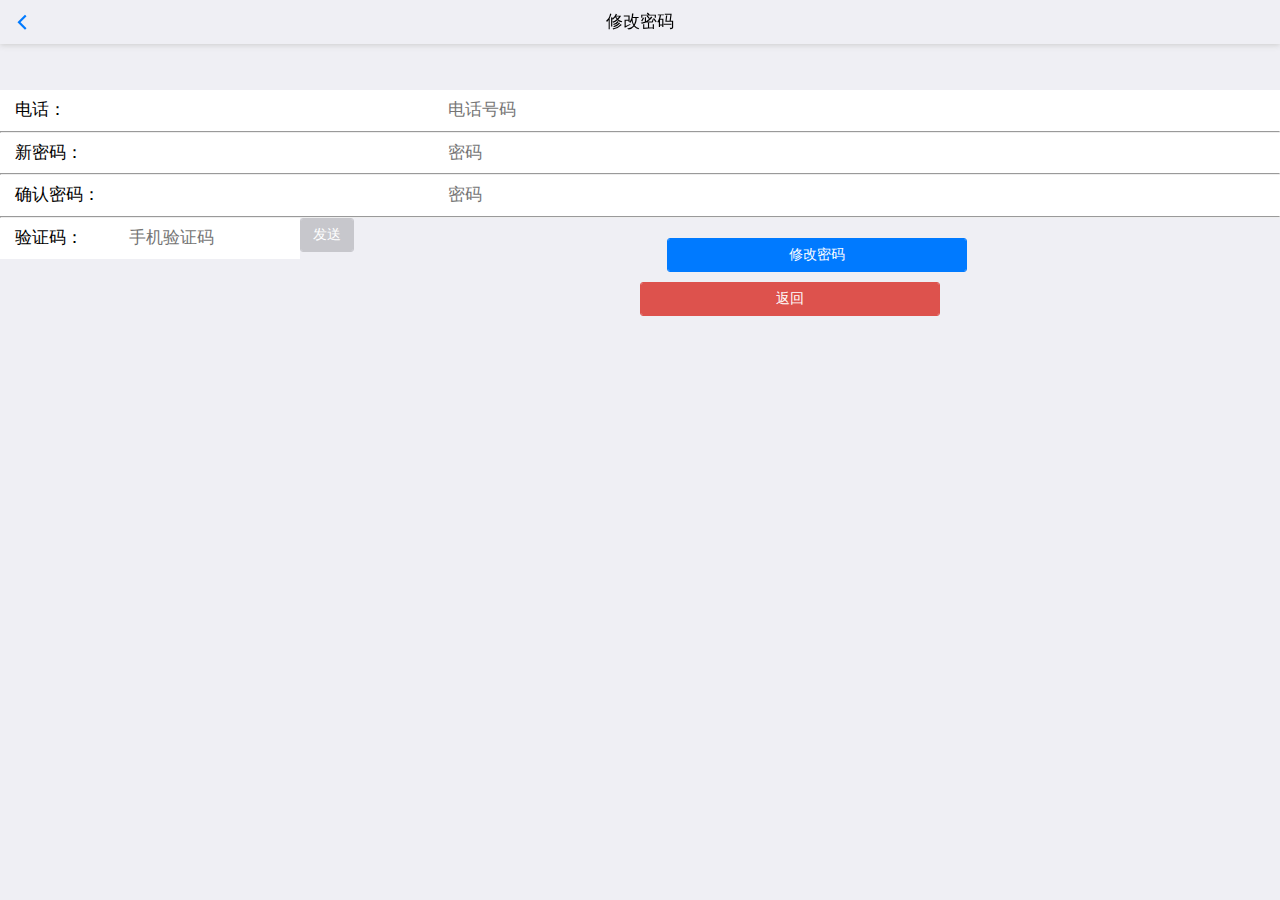
<file: Design of Photo-taking Attendance Software/zhaohui.html>
<!DOCTYPE html>
<html>
	<head>
		<meta charset="utf-8">
		<title>Hello MUI</title>
		<meta name="viewport" content="width=device-width, initial-scale=1,maximum-scale=1,user-scalable=no">
		<meta name="apple-mobile-web-app-capable" content="yes">
		<meta name="apple-mobile-web-app-status-bar-style" content="black">
		<!--标准mui.css-->
		<link rel="stylesheet" href="css/mui.min.css">
		<style>
			
			.zhengti{
				position:relative;
				top:90px;
			}
			.an2{
				position:relative;
				top:20px;
			}
			.an1{
				text-align:center;
				float:left;
			}
			.yan{
				width:300px;
				float:left;
			}
			.bai1{
				background: white;
			}
			.yan{
				background: white;
			}
			.xian{
				margin:0px;
				padding:0px;
			}
			.an2{
				width:300px;

			}
			.anwei{
				text-align:center;
			}
			.an3{
				width:300px;
			}
			.anwei2{
				text-align:center;
				position:relative;
				top:30px;
			}
		</style>
	</head>
	<body>
		<!--///这里写内容-->
			<header class="mui-bar mui-bar-nav mui-bar-transparent" data-top='0' data-offset='150' data-duration='16' data-scrollby=".mui-scroll-wrapper">
	<h1 class="mui-title">修改密码</h1>
				<a href="登录.html"><span class="mui-icon mui-icon-left-nav"></span></a>
</header>
<div class="zhengti">
	<form action="zhaohui.php" method="post" onsubmit="fun()">
	<div class="bai1">
	<div class="mui-input-row">
	<label>电话：</label>
	<input type="tel" id="1" name="dianhuahao" class="mui-input-clear wen1" placeholder="电话号码">
</div>
		<hr class="xian">

	<div class="mui-input-row">
	<label>新密码：</label>
	<input type="password" id="3" name="mima" class="mui-input-clear wen1" placeholder="密码">
</div>
		<hr class="xian">
	<div class="mui-input-row">
	<label>确认密码：</label>
	<input type="password" id="4" class="mui-input-clear wen1" placeholder="密码">
</div>
		<hr class="xian">
<div class="yan">
	<div class="mui-input-row">
	<label>验证码：</label>
	<input type="number" id="2" class="mui-input-clear wen2" placeholder="     手机验证码">
</div>
</div>
<div class="an1">
<button type="button" class="mui-btn mui-btn-grey ">发送</button>
</div>
	</div>

	<div class="anwei">
		<button type="submit" class="mui-btn mui-btn-primary an2" >修改密码</button>
	</div>
	<div class="anwei2">
		<button type="button" class="mui-btn mui-btn-danger an3" onclick="javascrtpt:window.location.href='denglu.html'"> 返回</button>
	</div>
	</form>
</div>

	</body>
	<script src="js/mui.min.js"></script>
	<script type="text/javascript" charset="utf-8">
		function fun(){

			var pa=document.getElementById("3").value;
			var pb=document.getElementById("4").value;
			var ppa=document.getElementById("3").value.length;
			var ppb=document.getElementById("4").value.length;
			if (pa==""||pb==""){
				alert("密码不能为空");
				return false;
			}
			else if(pa!=pb){
				alert("两次密码不一致!");
				return false;
			}
			if(ppa<6){
				alert("密码太短!");
				return false;
			}
			else if(ppa>16){
				alert("密码太长!");
				return false;
			}

			var aa=document.getElementById(1).value;
			var ab=document.getElementById(2).value;
			var ac=document.getElementById(3).value;
			var ad=document.getElementById(4).value;

			if(aa==""||ab==""||ac==""||ad==""){
				alert("存在未填写项！");
				return false;
			}
			window.location.href="denglu.html";
			return true;
		}
	</script>
</html>
<!--该页面生成由SX html5全栈编辑器制作。全中文专业级编辑器、可开发微信、支付宝、百度小程序，安卓、IOS APP、响应式网站、PHP、软件界面UI等！-->
</file>
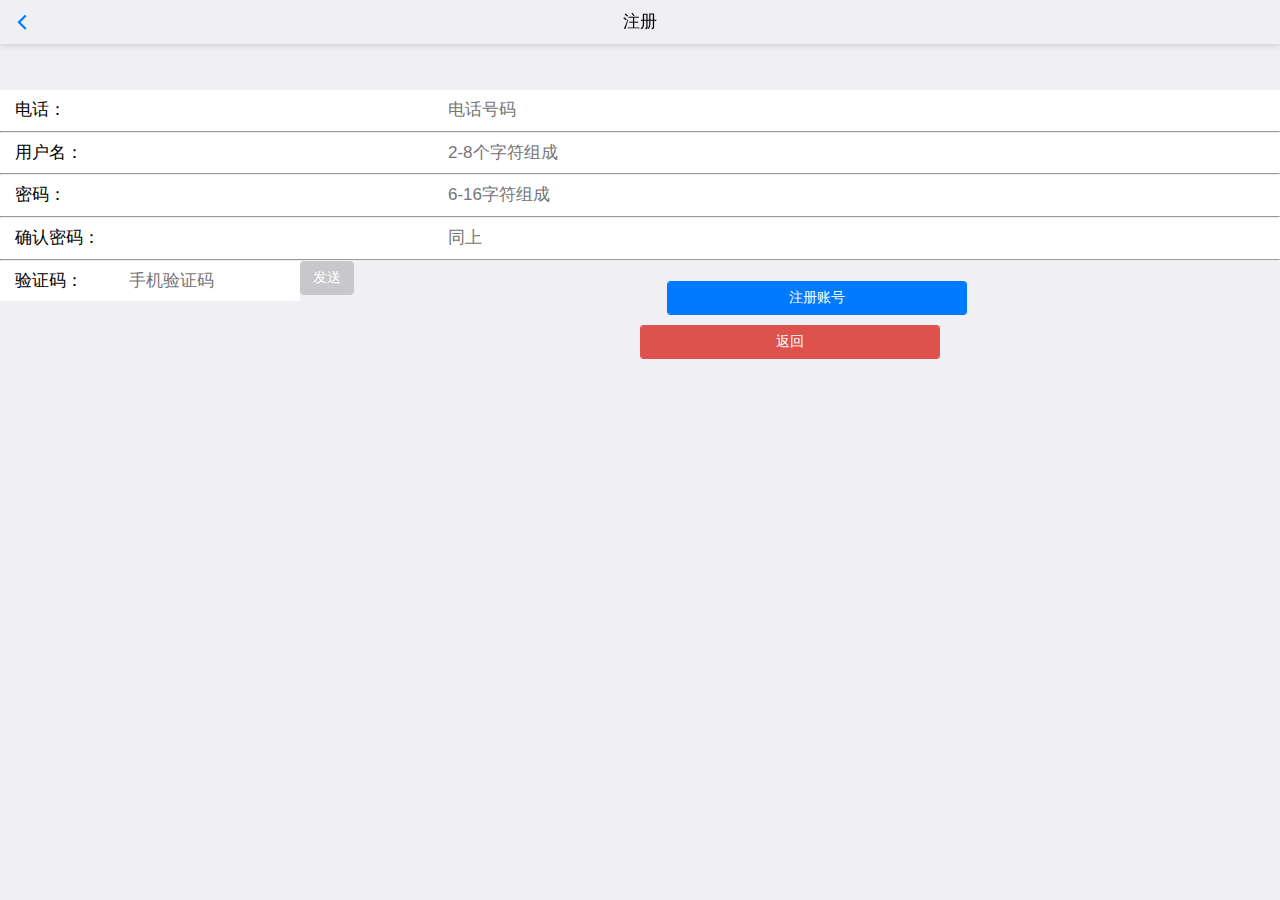
<file: Design of Photo-taking Attendance Software/zhuce.html>
<!DOCTYPE html>
<html>
	<head>
		<meta charset="utf-8">
		<title>Hello MUI</title>
		<meta name="viewport" content="width=device-width, initial-scale=1,maximum-scale=1,user-scalable=no">
		<meta name="apple-mobile-web-app-capable" content="yes">
		<meta name="apple-mobile-web-app-status-bar-style" content="black">
		<!--标准mui.css-->
		<link rel="stylesheet" href="css/mui.min.css">
		<style>
			
			.zhengti{
				position:relative;
				top:90px;

			}
			.an2{
				position:relative;
				top:20px;
			}
			.an1{
				text-align:center;
				float:left;
				background:white;
			}
			.yan{
				width:300px;
				float:left;
			}
			.kuang{
				background:white;
			}
			.yan{
				background:white;
			}
			.xian{
				margin:0px;
				padding:0px;
			}
			.an2{
				width:300px;

			}
			.anwei{
				text-align:center;
			}
			.an3{
				width:300px;
			}
			.anwei2{
				text-align:center;
				position:relative;
				top:30px;
			}
		</style>
	</head>
	<body>
		<!--///这里写内容-->
		<header class="mui-bar mui-bar-nav mui-bar-transparent" data-top='0' data-offset='150' data-duration='16' data-scrollby=".mui-scroll-wrapper">
	<h1 class="mui-title">注册</h1>
			<a href="denglu.html"><span class="mui-icon mui-icon-left-nav"></span></a>
</header>

<div class="zhengti">
	<form action="zhuce.php" method="post" onsubmit="fun()">
	<div class="kuang">
	<div class="mui-input-row">
	<label>电话：</label>
	<input type="tel" id="1" name="dianhuahao" class="mui-input-clear wen1" placeholder="电话号码">
</div>
		<hr class="xian">
	<div class="mui-input-row">
	<label>用户名：</label>
	<input type="text" id="2" name="yonghuming" class="mui-input-clear wen1" placeholder="2-8个字符组成">
</div>
		<hr class="xian">
	<div class="mui-input-row">
	<label>密码：</label>
	<input type="password" id="3" name="mima" class="mui-input-clear wen1" placeholder="6-16字符组成">
</div>
		<hr class="xian">
	<div class="mui-input-row">
	<label>确认密码：</label>
	<input type="password"  id="4" class="mui-input-clear wen1" placeholder="同上">
</div>
		<hr class="xian">
<div class="yan">
	<div class="mui-input-row">
	<label>验证码：</label>
	<input type="number" id="5" name="yanzheng" class="mui-input-clear wen2" placeholder="     手机验证码">
</div>
</div>
<div class="an1">
		<button type="button" class="mui-btn mui-btn-grey ">发送</button>
	</div>

	</div>
<div class="anwei">
<button type="submit" class="mui-btn mui-btn-primary an2">注册账号</button>
</div>
	<div class="anwei2">
		<button type="button" class="mui-btn mui-btn-danger an3" onclick="javascrtpt:window.location.href='denglu.html'"> 返回</button>
	</div>
	</form>
</div>
	
	</body>
	<script src="js/mui.min.js"></script>
	<script type="text/javascript" charset="utf-8">
				function fun(){
					var x =document.getElementById("2").value.length;
					if(x<2||x>8){
						alert("用户名输入错误!");
						return false;
					}
					var pa=document.getElementById("3").value;
					var pb=document.getElementById("4").value;
					var ppa=document.getElementById("3").value.length;
					var ppb=document.getElementById("4").value.length;
					if (pa==""||pb==""){
						alert("密码不能为空");
						return false;
					}
					else if(pa!=pb){
						alert("两次密码不一致!");
						return false;
					}
					if(ppa<6){
						alert("密码太短!");
						return false;
					}
					else if(ppa>16){
						alert("密码太长!");
						return false;
					}

					var aa=document.getElementById(1).value;
					var ab=document.getElementById(2).value;
					var ac=document.getElementById(3).value;
					var ad=document.getElementById(4).value;
					var ae=document.getElementById(5).value;
					if(aa==""||ab==""||ac==""||ad==""||ae==""){
						alert("存在未填写项！");
						return false;
					}
					
					return true;
				}
	</script>
</html>
<!--该页面生成由SX html5全栈编辑器制作。全中文专业级编辑器、可开发微信、支付宝、百度小程序，安卓、IOS APP、响应式网站、PHP、软件界面UI等！-->
</file>
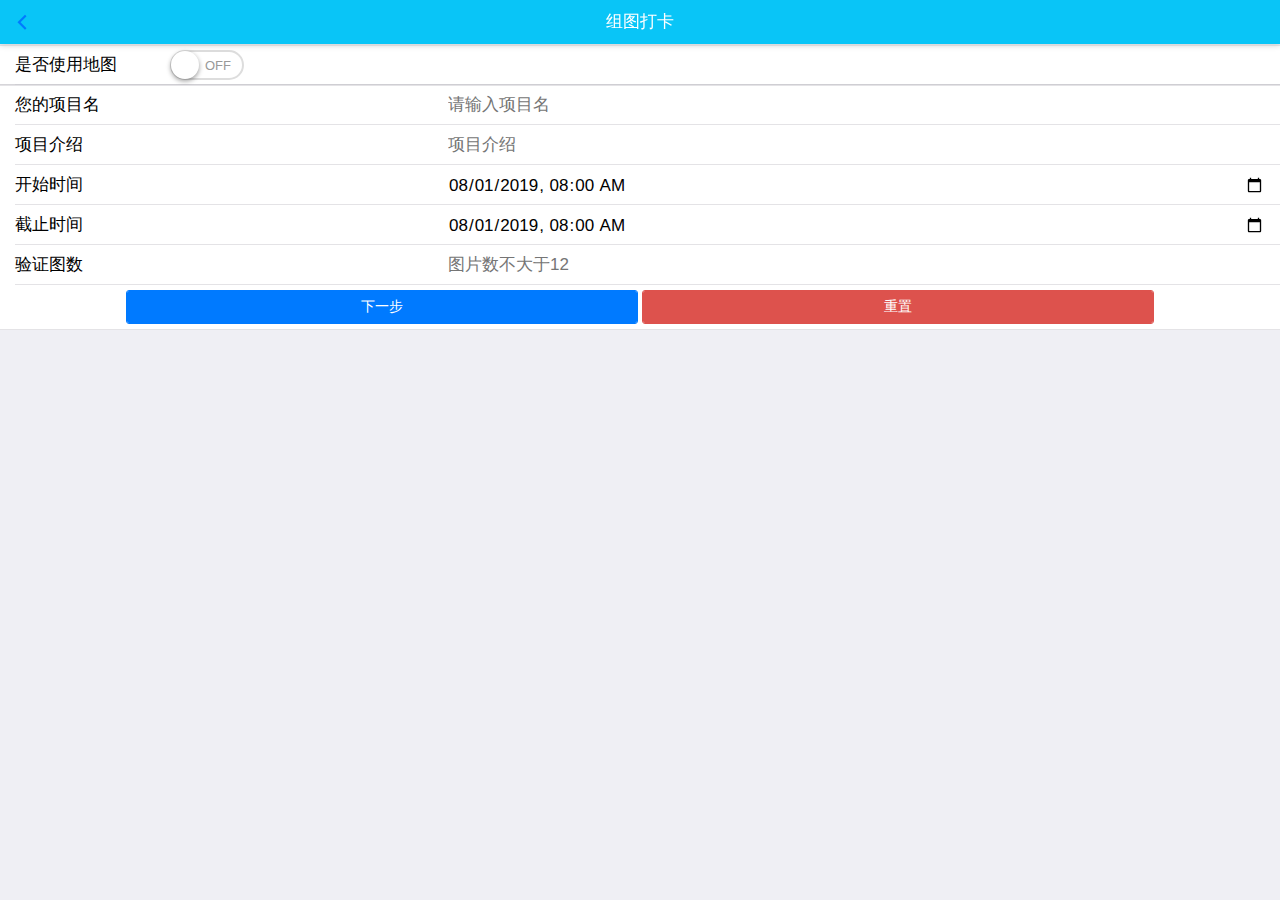
<file: Design of Photo-taking Attendance Software/zizhudingyi.html>
<html>
<head>
	<meta http-equiv="Content-Type" content="text/html; charset=utf-8" />
	<meta name="viewport" content="initial-scale=1.0, user-scalable=no" />
	<script src="js/mui.min.js"></script>
	<script src="js/mui.js"></script>
	<script src="js/jquery-3.4.1.min.js"></script>
	<link href="css/mui.min.css" rel="stylesheet"/>
	<style type="text/css">
		#allmap {width: 100%;height: 100%;overflow: hidden;margin:0;font-family:"微软雅黑";}
		.lan1{
				background:#09C5F7;
			}
			.biao1{
				color:white;
			}
			.zhengti{
				position: relative;
				top:45px;
			}
	</style>
	<script type="text/javascript" src="http://api.map.baidu.com/api?v=2.0&ak=fnePbyYOZSPzcfXzITDtXIxsaFPGtyIq"></script>
	<title>单击获取点击的经纬度</title>
	<script>
		(function tishi(){
			//alert("若初始位置不准确请打开GPS并点击地图左下角定位按钮重试！\n请按起点->途径点->终点顺序选择点！")
		}());
	</script>
</head>
<body>
	<header class="mui-bar mui-bar-nav mui-bar-transparent lan1" data-top='0' data-offset='150' data-duration='16' data-scrollby=".mui-scroll-wrapper">
		<h1 class="mui-title biao1">组图打卡</h1>
			<a href="yingyong.php?type=2"><span class="mui-icon mui-icon-left-nav"></span></a>
	</header>
	<div class="zhengti">
	<form class="mui-input-group" style="margin-bottom: 0;" action="zizhudingyi.php" method="post">
	    <div class="mui-input-row">
	        <label style="width: 10em;">是否使用地图</label>
	    	<div class="mui-switch mui-switch-blue" style="float: left;" id="mySwitch">
			  	<div class="mui-switch-handle"></div>
			</div>	
	    </div>
	</form>
	<div style="height: 0%;" id="mymap"> 
		<div style="height: 90%;">
			<div id="allmap"></div>
		</div>
		<form class="mui-input-group" style="height: 10%;">
		    <div class="mui-button-row">
				<button type="button" class="mui-btn mui-btn-primary" style="width: 40%;" onclick="xianlu()">路线规划</button>
				<button type="button" class="mui-btn mui-btn-primary" style="width: 40%;" onclick="chongzhimap()">重置地图</button>
			</div>
		</form>
	</div>
	<div>
		<form class="mui-input-group">
			
			<!--<div class="mui-input-row">
				<label style="float: left;width: 8em;margin: 0;">您的位置</label>
						
				<p style="float: left;margin-top: 8px;" id="pj"></p>
				<p style="float: left;margin-top: 8px;">-</p>
				<p style="float: left;margin-top: 8px;" id="pw"></p>
			</div>-->
		    <div class="mui-input-row">
		        <label>您的项目名</label>
		    	<input type="text" class="mui-input-clear" placeholder="请输入项目名" id="xmname" name="mingzi">
		    </div>
		    <div class="mui-input-row">
		        <label>项目介绍</label>
		        <input type="text" class="mui-input-clear" placeholder="项目介绍" id="xmintroduce" name="jieshao">
		    </div>
		    <div class="mui-input-row">
		        <label>开始时间</label>
		        <input type="datetime-local" value="2019-08-01T08:00:00" id="starttime"/ name="kaishi">
		    </div>
		    <div class="mui-input-row">
		        <label>截止时间</label>
		        <input type="datetime-local" value="2019-08-01T08:00:00" id="endtime"/ name="jieshu">
		    </div>
		    <div class="mui-input-row">
		    	<label>验证图数</label>
		    	<input type="number" placeholder="图片数不大于12" min="1" max="12" style="width: 8em; float: left;" id="tushu"/ name="shuliang">
		    	<!--<button type="button" class="mui-btn mui-btn-primary" style="float: left; width: 6em;" onclick="tushu()">确定</button>-->
		    </div>
		    <!--<div id="tupian">
		    	<div class="mui-input-row" style="height: 30%;">
			    	<label>目标图片
			    	<button type="button" class="mui-btn mui-btn-primary" style="float: left; width: 6em;" onclick="paizhao()">拍照</button>
			    	</label>
			    	
			    	<img src="1.jpg" style="height: 90%;width: height;"/>
			    </div>
			    
		    </div>-->
		    
		    <div class="mui-button-row">
		        <button type="button" class="mui-btn mui-btn-primary" style="width: 40%;" onclick="zonghe()">下一步</button>
		        <button type="button" class="mui-btn mui-btn-danger" style="width: 40%;" onclick="chongzhi()">重置</button>
		    </div>
		</form>
	</div>
	</div>
	<script>
		document.getElementById("mySwitch").addEventListener("toggle",function(event){
		  	if(event.detail.isActive){
		    	document.getElementById("mymap").style.height="70%";
		  	}else{
		    	document.getElementById("mymap").style.height="0%";  
		  	}
		})
	</script>


<script type="text/javascript">
	
	var marker=[];
	var mkpoint=[];
	for (i=1;i<=15;i++) {
		mkpoint[i]= new BMap.Point();
	}
	var i=1;
	// 百度地图API功能
	var map = new BMap.Map("allmap");
	var point = new BMap.Point(116.968749,36.615657);//初始位置
	map.centerAndZoom(point,17);
	var navigationControl = new BMap.NavigationControl({
	    // 靠左上角位置
	    anchor: BMAP_ANCHOR_TOP_LEFT,
	    // LARGE类型
	    type: BMAP_NAVIGATION_CONTROL_ZOOM,
	    // 启用显示定位
	    enableGeolocation: true
	});
	map.addControl(navigationControl);
	
	var geolocationControl = new BMap.GeolocationControl();
	geolocationControl.addEventListener("locationSuccess", function(e){
		map.panTo(e.point);
		
	});
	geolocationControl.addEventListener("locationError",function(e){
	   	// 定位失败事件
	    alert(e.message);
	});
	map.addControl(geolocationControl);
	
	var geolocation = new BMap.Geolocation();
	geolocation.getCurrentPosition(function(r){
		if(this.getStatus() == BMAP_STATUS_SUCCESS){
			map.panTo(r.point);
			//alert('您的位置：'+r.point.lng+','+r.point.lat);
		}
		else {
			alert('failed'+this.getStatus());
		}        
	},{enableHighAccuracy: true})
	//关于状态码
	//BMAP_STATUS_SUCCESS	检索成功。对应数值“0”。
	//BMAP_STATUS_CITY_LIST	城市列表。对应数值“1”。
	//BMAP_STATUS_UNKNOWN_LOCATION	位置结果未知。对应数值“2”。
	//BMAP_STATUS_UNKNOWN_ROUTE	导航结果未知。对应数值“3”。
	//BMAP_STATUS_INVALID_KEY	非法密钥。对应数值“4”。
	//BMAP_STATUS_INVALID_REQUEST	非法请求。对应数值“5”。
	//BMAP_STATUS_PERMISSION_DENIED	没有权限。对应数值“6”。(自 1.1 新增)
	//BMAP_STATUS_SERVICE_UNAVAILABLE	服务不可用。对应数值“7”。(自 1.1 新增)
	//BMAP_STATUS_TIMEOUT	超时。对应数值“8”。(自 1.1 新增)
	map.enableScrollWheelZoom(true);
	//单击获取点击的经纬度
	map.addEventListener("click",function(e){
		if(i>12){
			alert("中间点数量已经达到最大数量！")
		}
		else{
			alert(e.point.lng + "," + e.point.lat);
//			if(i==1){
//				for (j=2;j<=15;j++) {
//					mkpoint[i].lng=e.point.lng;
//					mkpoint[i].lat=e.point.lat;
//				}
//			}
			mkpoint[i].lng=e.point.lng;
			mkpoint[i].lat=e.point.lat;
			marker[i] = new BMap.Marker(e.point);// 创建标注
			map.addOverlay(marker[i]);             // 将标注添加到地图中
			marker[i].disableDragging();           // 可拖拽
//			marker[i].addEventListener("dragend", function (e) { //拖动事件
//				mkpoint[i].lng=e.point.lng;
//				mkpoint[i].lat=e.point.lat;
//		        alert(mkpoint[i].lng + "," + mkpoint[i].lat); //打印拖动结束坐标
//		    });
//		    alert(mkpoint[i].lng + "," + mkpoint[i].lat); //打印拖动结束坐标
			i++;
		}
	});
	function xianlu(){
		// 百度地图API功能
		var map = new BMap.Map("allmap");
		map.centerAndZoom("济南", 15);
		map.enableScrollWheelZoom(true);
		
		var p1 = new BMap.Point(mkpoint[1].lng,mkpoint[1].lat);
		var p2 = new BMap.Point(mkpoint[2].lng,mkpoint[2].lat);
		var p3 = new BMap.Point(mkpoint[3].lng,mkpoint[3].lat);
		var p4 = new BMap.Point(mkpoint[4].lng,mkpoint[4].lat);
		var p5 = new BMap.Point(mkpoint[5].lng,mkpoint[5].lat);
		var p6 = new BMap.Point(mkpoint[6].lng,mkpoint[6].lat);
		var p7 = new BMap.Point(mkpoint[7].lng,mkpoint[7].lat);
		var p8 = new BMap.Point(mkpoint[8].lng,mkpoint[8].lat);
		var p9 = new BMap.Point(mkpoint[9].lng,mkpoint[9].lat);
		var p10 = new BMap.Point(mkpoint[10].lng,mkpoint[10].lat);
		var p11 = new BMap.Point(mkpoint[11].lng,mkpoint[11].lat);
		var p12 = new BMap.Point(mkpoint[12].lng,mkpoint[12].lat);
		
		if(i==3){
			var driving = new BMap.DrivingRoute(map, {renderOptions:{map: map, panel: "r-result", autoViewport: true}});
			driving.search(p1, p2);//waypoints表示途经点
			
		}
		if(i==4){
			var driving = new BMap.DrivingRoute(map, {renderOptions:{map: map, panel: "r-result", autoViewport: true}});
			driving.search(p1, p3,{waypoints:[p2]});//waypoints表示途经点
			
		}
		if(i==5){
			var driving = new BMap.DrivingRoute(map, {renderOptions:{map: map, panel: "r-result", autoViewport: true}});
			driving.search(p1, p4,{waypoints:[p2,p3]});//waypoints表示途经点
			
		}
		if(i==6){
			var driving = new BMap.DrivingRoute(map, {renderOptions:{map: map, panel: "r-result", autoViewport: true}});
			driving.search(p1, p5,{waypoints:[p2,p3,p4]});//waypoints表示途经点
			
		}
		if(i==7){
			var driving = new BMap.DrivingRoute(map, {renderOptions:{map: map, autoViewport: true}});
			driving.search(p1, p6,{waypoints:[p2,p3,p4,p5]});//waypoints表示途经点
			
		}
		if(i==8){
			var driving = new BMap.DrivingRoute(map, {renderOptions:{map: map, autoViewport: true}});
			driving.search(p1, p7,{waypoints:[p2,p3,p4,p5,p6]});//waypoints表示途经点
			
		}
		if(i==9){
			var driving = new BMap.DrivingRoute(map, {renderOptions:{map: map, autoViewport: true}});
			driving.search(p1, p8,{waypoints:[p2,p3,p4,p5,p6,p7]});//waypoints表示途经点
			
		}
		if(i==10){
			var driving = new BMap.DrivingRoute(map, {renderOptions:{map: map, autoViewport: true}});
			driving.search(p1, p9,{waypoints:[p2,p3,p4,p5,p6,p7,p8]});//waypoints表示途经点
			
		}
		if(i==11){
			var driving = new BMap.DrivingRoute(map, {renderOptions:{map: map, autoViewport: true}});
			driving.search(p1, p10,{waypoints:[p2,p3,p4,p5,p6,p7,p8,p9]});//waypoints表示途经点
			
		}
		if(i==12){
			var driving = new BMap.DrivingRoute(map, {renderOptions:{map: map, autoViewport: true}});
			driving.search(p1, p11,{waypoints:[p2,p3,p4,p5,p6,p7,p8,p9,p10]});//waypoints表示途经点
			
		}
		if(i==13){
			var driving = new BMap.DrivingRoute(map, {renderOptions:{map: map, autoViewport: true}});
			driving.search(p1, p12,{waypoints:[p2,p3,p4,p5,p6,p7,p8,p9,p10,p11]});//waypoints表示途经点
			
		}
	}
	
	function chongzhi(){
		location.replace(location.href);
	}
	function chongzhimap(){
		location.replace(location.href);
		document.getElementById("mymap").style.height="70%";
	}
	
//	var x="<div class=\"mui-input-row\" style=\"height: 30%;\">"
//					+ "<label>目标图片" + "i"
//			    	+ "<button type=\"button\" class=\"mui-btn mui-btn-primary\" style=\"float: left; width: 6em;\" >拍照</button>"
//			    	+ "</label>"
//			    	+ "<img src=\"1.jpg\" style=\"height: 90%;width: height;\"/>"
//			        + "</div>";
//	for (k=2;k<i;k++) {
//		x=x+x;
//	}
//	document.getElementById("tupian").innerHTML=x;
	function paizhao(){
			var i=Number(document.getElementById('tushu').value);
			window.open("paiyizu.html?"+i);
		}
	function chuan(){
	var x = document.getElementById("xmname").value;
	var y = document.getElementById("xmintroduce").value;
	var a = document.getElementById("starttime").value;
	var b = document.getElementById("endtime").value;
	var c = document.getElementById("tushu").value;
	var px1 = mkpoint[1].lng;
	var px2 = mkpoint[2].lng;
	var px3 = mkpoint[3].lng;
	var px4 = mkpoint[4].lng;
	var px5 = mkpoint[5].lng;
	var py1 = mkpoint[1].lat;
	var py2 = mkpoint[2].lat;
	var py3 = mkpoint[3].lat;
	var py4 = mkpoint[4].lat;
	var py5 = mkpoint[5].lat;
	$.ajax({ url: 'duotushibie.php',
	type: 'post',
	data:{"name":x,"jieshao":y,"kaishi":a,"jieshu":b,"tushu":c,"px1":px1,"px2":px2,"px3":px3,"px4":px4,"px5":px5,"py1":py1,"py2":py2,"py3":py3,"py4":py4,"py5":py5,},
	dataType:'text',
	success: function(){
		
	}});
	}
	function zonghe(){
		chuan();
		paizhao();
	}
</script>
</body>
</html>
</file>
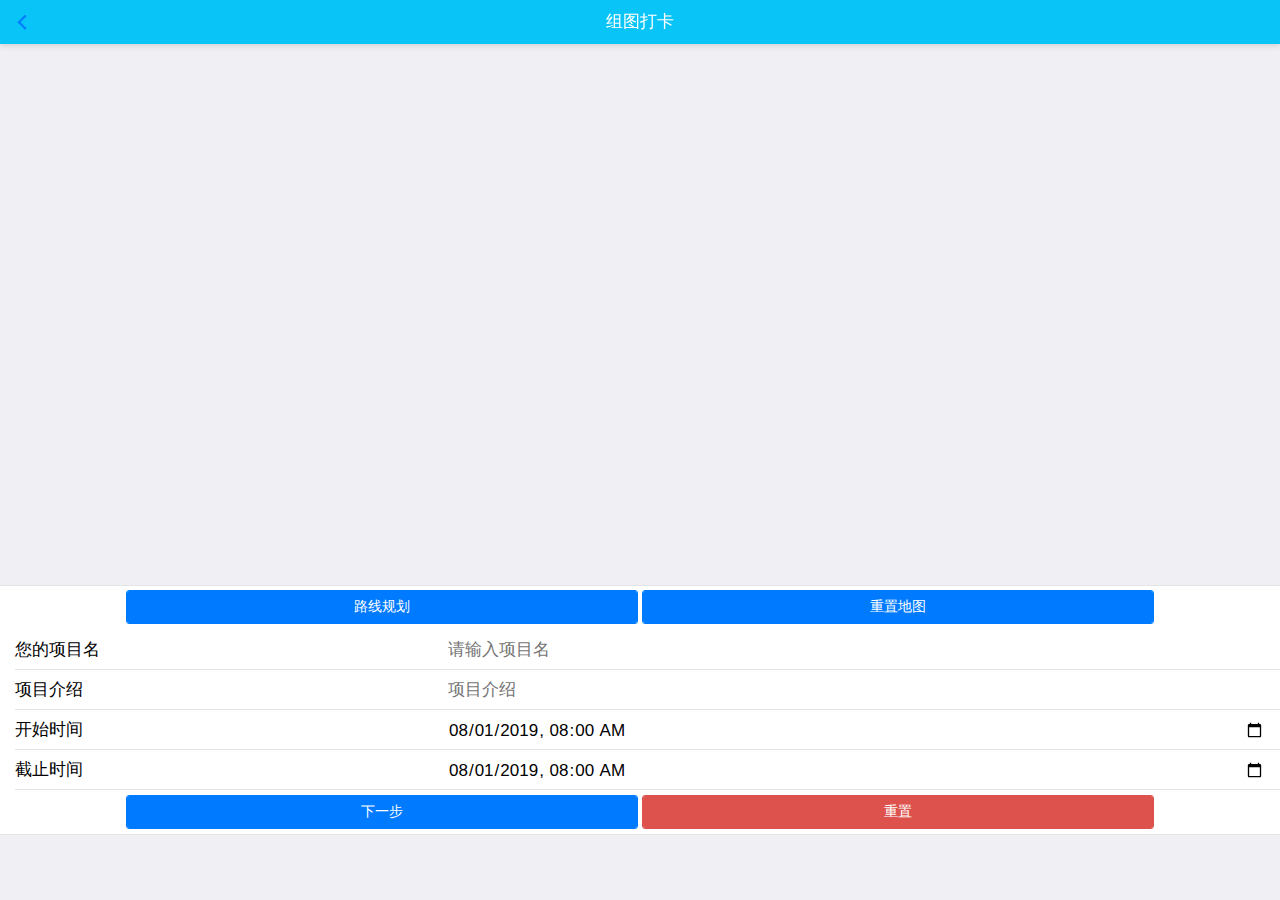
<file: Design of Photo-taking Attendance Software/zutudaka.html>
<html>
<head>
	<meta http-equiv="Content-Type" content="text/html; charset=utf-8" />
	<meta name="viewport" content="initial-scale=1.0, user-scalable=no" />
	<script src="js/mui.min.js"></script>
	<script src="js/mui.js"></script>
	<link href="css/mui.min.css" rel="stylesheet"/>
	<script src="js/jquery-3.4.1.min.js"></script>
	<style type="text/css">
		#allmap {width: 100%;height: 100%;overflow: hidden;margin:0;font-family:"微软雅黑";}
		.lan1{
				background:#09C5F7;
			}
			.biao1{
				color:white;
			}
			.zhengti{
				position: relative;
				top:45px;
			}
	</style>
	<script type="text/javascript" src="http://api.map.baidu.com/api?v=2.0&ak=fnePbyYOZSPzcfXzITDtXIxsaFPGtyIq"></script>
	<title>单击获取点击的经纬度</title>
	<script>
		(function tishi(){
			alert("若初始位置不准确请打开GPS并点击地图左下角定位按钮重试！\n请按起点->途径点->终点顺序选择点！")
		}());
	</script>
</head>
<body>
	<header class="mui-bar mui-bar-nav mui-bar-transparent lan1" data-top='0' data-offset='150' data-duration='16' data-scrollby=".mui-scroll-wrapper">
		<h1 class="mui-title biao1">组图打卡</h1>
			<a href="yingyong.php?type=2"><span class="mui-icon mui-icon-left-nav"></span></a>
	</header>
	<div class="zhengti">
	<div style="height: 60%;" id="mymap"> 
		<div id="allmap"></div>
	</div>
	<div>
		<form class="mui-input-group">
			<div class="mui-button-row">
				<button type="button" class="mui-btn mui-btn-primary" style="width: 40%;" onclick="xianlu()">路线规划</button>
				<button type="button" class="mui-btn mui-btn-primary" style="width: 40%;" onclick="chongzhimap()">重置地图</button>
			</div>
			<!--<div class="mui-input-row">
				<label style="float: left;width: 8em;margin: 0;">您的位置</label>
						
				<p style="float: left;margin-top: 8px;" id="pj"></p>
				<p style="float: left;margin-top: 8px;">-</p>
				<p style="float: left;margin-top: 8px;" id="pw"></p>
			</div>-->
		    <div class="mui-input-row">
		        <label>您的项目名</label>
		    	<input type="text" class="mui-input-clear" placeholder="请输入项目名" id="xmname">
		    </div>
		    <div class="mui-input-row">
		        <label>项目介绍</label>
		        <input type="text" class="mui-input-clear" placeholder="项目介绍" id="xmintroduce">
		    </div>
		    <div class="mui-input-row">
		        <label>开始时间</label>
		        <input type="datetime-local" value="2019-08-01T08:00:00" id="starttime"/>
		    </div>
		    <div class="mui-input-row">
		        <label>截止时间</label>
		        <input type="datetime-local" value="2019-08-01T08:00:00" id="endtime"/>
		    </div>
		    <!--<div id="tupian">
		    	<div class="mui-input-row" style="height: 30%;">
			    	<label>目标图片
			    	<button type="button" class="mui-btn mui-btn-primary" style="float: left; width: 6em;" onclick="paizhao()">拍照</button>
			    	</label>
			    	
			    	<img src="1.jpg" style="height: 90%;width: height;"/>
			    </div>
			    
		    </div>-->
		    
		    <div class="mui-button-row">
		        <button type="button" class="mui-btn mui-btn-primary" style="width: 40%;" onclick="zonghe()">下一步</button>
		        <button type="button" class="mui-btn mui-btn-danger" style="width: 40%;"  onclick="chongzhi()">重置</button>
		    </div>
		</form>
	</div>
	</div>

<script type="text/javascript">
	
	var marker=[];
	var mkpoint=[];
	for (i=1;i<=15;i++) {
		mkpoint[i]= new BMap.Point();
	}
	var i=1;
	// 百度地图API功能
	var map = new BMap.Map("allmap");
	var point = new BMap.Point(116.968749,36.615657);//初始位置
	map.centerAndZoom(point,17);
	var navigationControl = new BMap.NavigationControl({
	    // 靠左上角位置
	    anchor: BMAP_ANCHOR_TOP_LEFT,
	    // LARGE类型
	    type: BMAP_NAVIGATION_CONTROL_ZOOM,
	    // 启用显示定位
	    enableGeolocation: true
	});
	map.addControl(navigationControl);
	
	var geolocationControl = new BMap.GeolocationControl();
	geolocationControl.addEventListener("locationSuccess", function(e){
		map.panTo(e.point);
		
	});
	geolocationControl.addEventListener("locationError",function(e){
	   	// 定位失败事件
	    alert(e.message);
	});
	map.addControl(geolocationControl);
	
	var geolocation = new BMap.Geolocation();
	geolocation.getCurrentPosition(function(r){
		if(this.getStatus() == BMAP_STATUS_SUCCESS){
			map.panTo(r.point);
			//alert('您的位置：'+r.point.lng+','+r.point.lat);
		}
		else {
			alert('failed'+this.getStatus());
		}        
	},{enableHighAccuracy: true})
	//关于状态码
	//BMAP_STATUS_SUCCESS	检索成功。对应数值“0”。
	//BMAP_STATUS_CITY_LIST	城市列表。对应数值“1”。
	//BMAP_STATUS_UNKNOWN_LOCATION	位置结果未知。对应数值“2”。
	//BMAP_STATUS_UNKNOWN_ROUTE	导航结果未知。对应数值“3”。
	//BMAP_STATUS_INVALID_KEY	非法密钥。对应数值“4”。
	//BMAP_STATUS_INVALID_REQUEST	非法请求。对应数值“5”。
	//BMAP_STATUS_PERMISSION_DENIED	没有权限。对应数值“6”。(自 1.1 新增)
	//BMAP_STATUS_SERVICE_UNAVAILABLE	服务不可用。对应数值“7”。(自 1.1 新增)
	//BMAP_STATUS_TIMEOUT	超时。对应数值“8”。(自 1.1 新增)
	map.enableScrollWheelZoom(true);
	//单击获取点击的经纬度
	map.addEventListener("click",function(e){
		if(i>12){
			alert("中间点数量已经达到最大数量！")
		}
		else{
			alert(e.point.lng + "," + e.point.lat);
//			if(i==1){
//				for (j=2;j<=15;j++) {
//					mkpoint[i].lng=e.point.lng;
//					mkpoint[i].lat=e.point.lat;
//				}
//			}
			mkpoint[i].lng=e.point.lng;
			mkpoint[i].lat=e.point.lat;
			marker[i] = new BMap.Marker(e.point);// 创建标注
			map.addOverlay(marker[i]);             // 将标注添加到地图中
			marker[i].disableDragging();           // 可拖拽
//			marker[i].addEventListener("dragend", function (e) { //拖动事件
//				mkpoint[i].lng=e.point.lng;
//				mkpoint[i].lat=e.point.lat;
//		        alert(mkpoint[i].lng + "," + mkpoint[i].lat); //打印拖动结束坐标
//		    });
//		    alert(mkpoint[i].lng + "," + mkpoint[i].lat); //打印拖动结束坐标
			i++;
		}
	});
		var p1;
		var p2;
		var p3;
		var p4;
		var p5;
		var p6;
		var p7;
		var p8;
		var p9;
		var p10;
		var p11;
		var p12;
	function xianlu(){
		// 百度地图API功能
		var map = new BMap.Map("allmap");
		map.centerAndZoom("济南", 15);
		map.enableScrollWheelZoom(true);
		
		 p1 = new BMap.Point(mkpoint[1].lng,mkpoint[1].lat);
		 p2 = new BMap.Point(mkpoint[2].lng,mkpoint[2].lat);
		 p3 = new BMap.Point(mkpoint[3].lng,mkpoint[3].lat);
		 p4 = new BMap.Point(mkpoint[4].lng,mkpoint[4].lat);
		 p5 = new BMap.Point(mkpoint[5].lng,mkpoint[5].lat);
		 p6 = new BMap.Point(mkpoint[6].lng,mkpoint[6].lat);
		 p7 = new BMap.Point(mkpoint[7].lng,mkpoint[7].lat);
		 p8 = new BMap.Point(mkpoint[8].lng,mkpoint[8].lat);
		 p9 = new BMap.Point(mkpoint[9].lng,mkpoint[9].lat);
		 p10 = new BMap.Point(mkpoint[10].lng,mkpoint[10].lat);
		 p11 = new BMap.Point(mkpoint[11].lng,mkpoint[11].lat);
		 p12 = new BMap.Point(mkpoint[12].lng,mkpoint[12].lat);
		
		if(i==3){
			var driving = new BMap.DrivingRoute(map, {renderOptions:{map: map, panel: "r-result", autoViewport: true}});
			driving.search(p1, p2);//waypoints表示途经点
			
		}
		if(i==4){
			var driving = new BMap.DrivingRoute(map, {renderOptions:{map: map, panel: "r-result", autoViewport: true}});
			driving.search(p1, p3,{waypoints:[p2]});//waypoints表示途经点
			
		}
		if(i==5){
			var driving = new BMap.DrivingRoute(map, {renderOptions:{map: map, panel: "r-result", autoViewport: true}});
			driving.search(p1, p4,{waypoints:[p2,p3]});//waypoints表示途经点
			
		}
		if(i==6){
			var driving = new BMap.DrivingRoute(map, {renderOptions:{map: map, panel: "r-result", autoViewport: true}});
			driving.search(p1, p5,{waypoints:[p2,p3,p4]});//waypoints表示途经点
			
		}
		if(i==7){
			var driving = new BMap.DrivingRoute(map, {renderOptions:{map: map, autoViewport: true}});
			driving.search(p1, p6,{waypoints:[p2,p3,p4,p5]});//waypoints表示途经点
			
		}
		if(i==8){
			var driving = new BMap.DrivingRoute(map, {renderOptions:{map: map, autoViewport: true}});
			driving.search(p1, p7,{waypoints:[p2,p3,p4,p5,p6]});//waypoints表示途经点
			
		}
		if(i==9){
			var driving = new BMap.DrivingRoute(map, {renderOptions:{map: map, autoViewport: true}});
			driving.search(p1, p8,{waypoints:[p2,p3,p4,p5,p6,p7]});//waypoints表示途经点
			
		}
		if(i==10){
			var driving = new BMap.DrivingRoute(map, {renderOptions:{map: map, autoViewport: true}});
			driving.search(p1, p9,{waypoints:[p2,p3,p4,p5,p6,p7,p8]});//waypoints表示途经点
			
		}
		if(i==11){
			var driving = new BMap.DrivingRoute(map, {renderOptions:{map: map, autoViewport: true}});
			driving.search(p1, p10,{waypoints:[p2,p3,p4,p5,p6,p7,p8,p9]});//waypoints表示途经点
			
		}
		if(i==12){
			var driving = new BMap.DrivingRoute(map, {renderOptions:{map: map, autoViewport: true}});
			driving.search(p1, p11,{waypoints:[p2,p3,p4,p5,p6,p7,p8,p9,p10]});//waypoints表示途经点
			
		}
		if(i==13){
			var driving = new BMap.DrivingRoute(map, {renderOptions:{map: map, autoViewport: true}});
			driving.search(p1, p12,{waypoints:[p2,p3,p4,p5,p6,p7,p8,p9,p10,p11]});//waypoints表示途经点
			
		}
	}
	
	function chongzhi(){
		location.replace(location.href);
	}
	function chongzhimap(){
		location.replace(location.href);
		document.getElementById("mymap").style.height="60%";
	}
	
	
//	var x="<div class=\"mui-input-row\" style=\"height: 30%;\">"
//					+ "<label>目标图片" + "i"
//			    	+ "<button type=\"button\" class=\"mui-btn mui-btn-primary\" style=\"float: left; width: 6em;\" >拍照</button>"
//			    	+ "</label>"
//			    	+ "<img src=\"1.jpg\" style=\"height: 90%;width: height;\"/>"
//			        + "</div>";
//	for (k=2;k<i;k++) {
//		x=x+x;
//	}
//	document.getElementById("tupian").innerHTML=x;
	function paizhao(){
		//alert(i);
		i=i-1;
		window.open("paiyizu.html?"+i);
	}
	
	function chuan(){
	var x = document.getElementById("xmname").value;
	var y = document.getElementById("xmintroduce").value;
	var a = document.getElementById("starttime").value;
	var b = document.getElementById("endtime").value;
	var c = i-1;
	var px1 = mkpoint[1].lng;
	var px2 = mkpoint[2].lng;
	var px3 = mkpoint[3].lng;
	var px4 = mkpoint[4].lng;
	var px5 = mkpoint[5].lng;
	var py1 = mkpoint[1].lat;
	var py2 = mkpoint[2].lat;
	var py3 = mkpoint[3].lat;
	var py4 = mkpoint[4].lat;
	var py5 = mkpoint[5].lat;
	$.ajax({ url: 'duotushibie.php',
	type: 'post',
	data:{"name":x,"jieshao":y,"kaishi":a,"jieshu":b,"tushu":c,"px1":px1,"px2":px2,"px3":px3,"px4":px4,"px5":px5,"py1":py1,"py2":py2,"py3":py3,"py4":py4,"py5":py5,},
	dataType:'text',
	success: function(){
		
	}});
	}
	function zonghe(){
		chuan();
		paizhao();
	}
</script>
</body>
</html>
</file>
